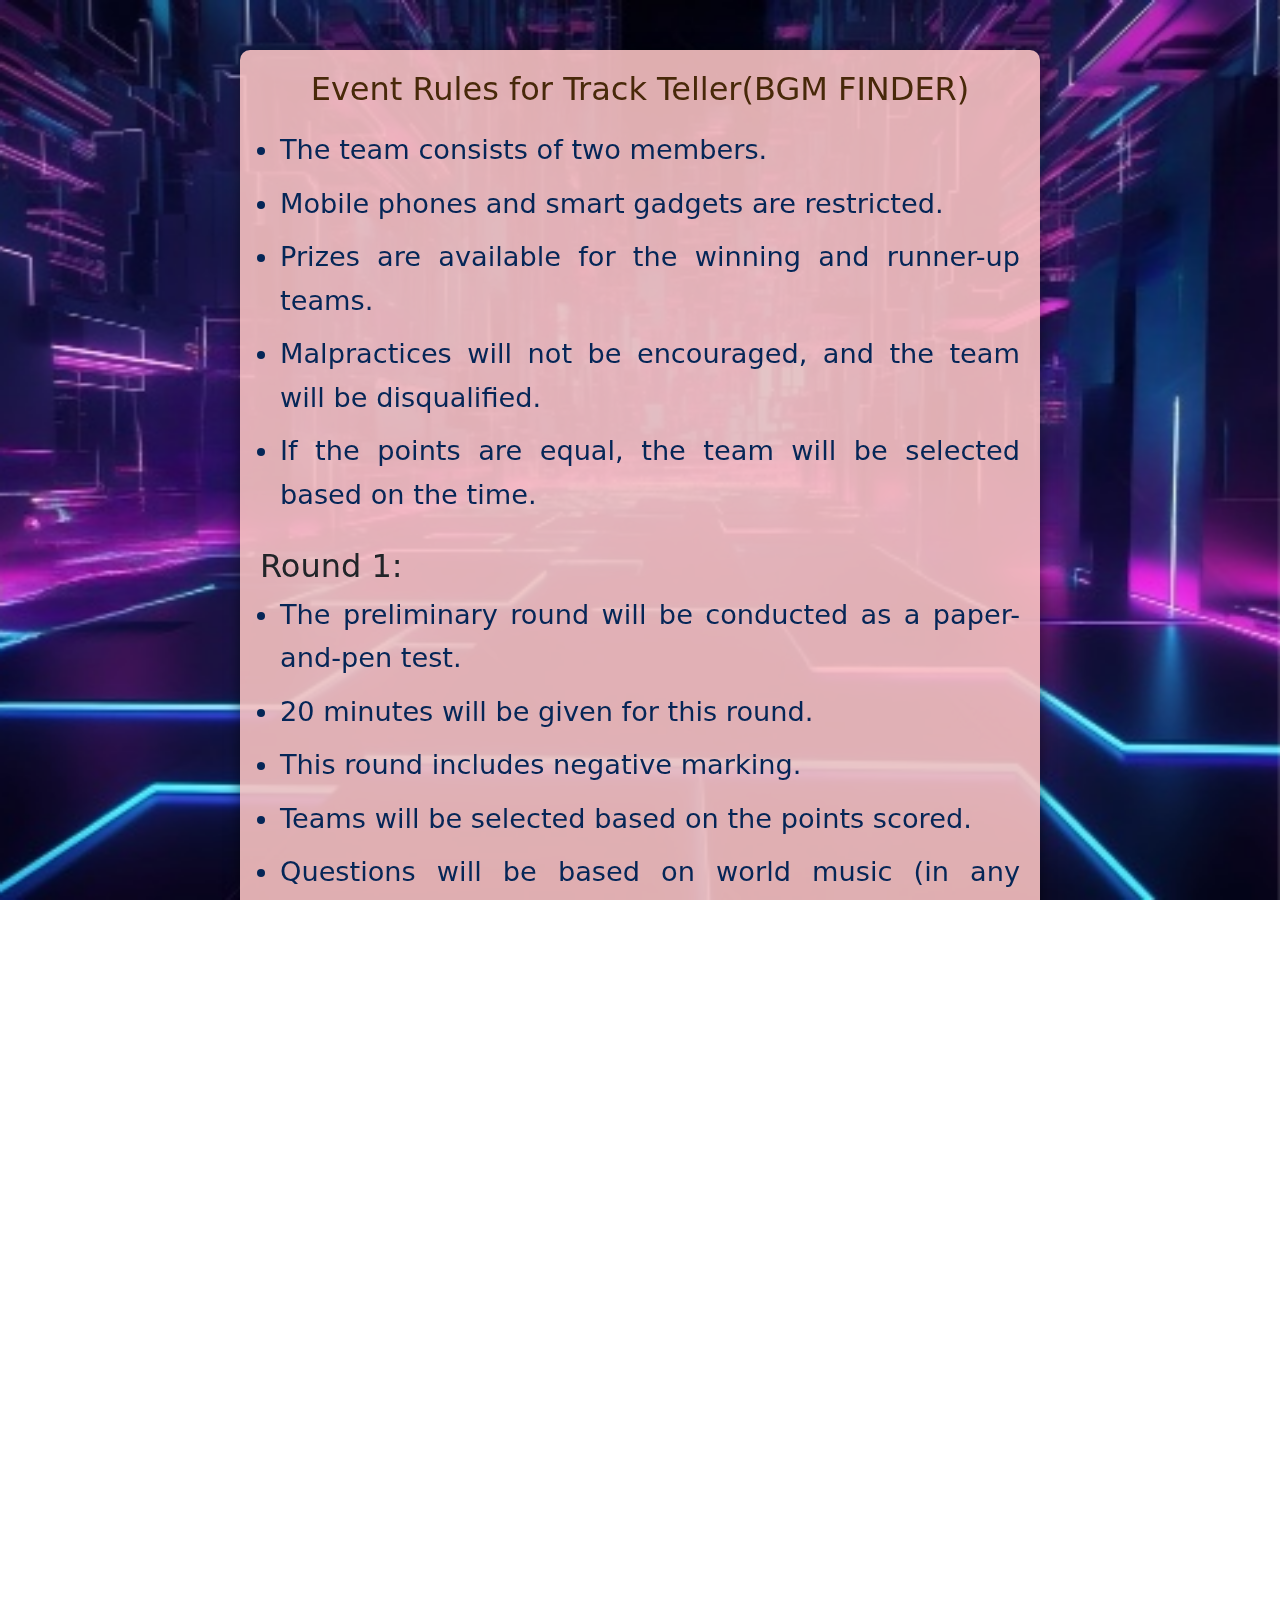
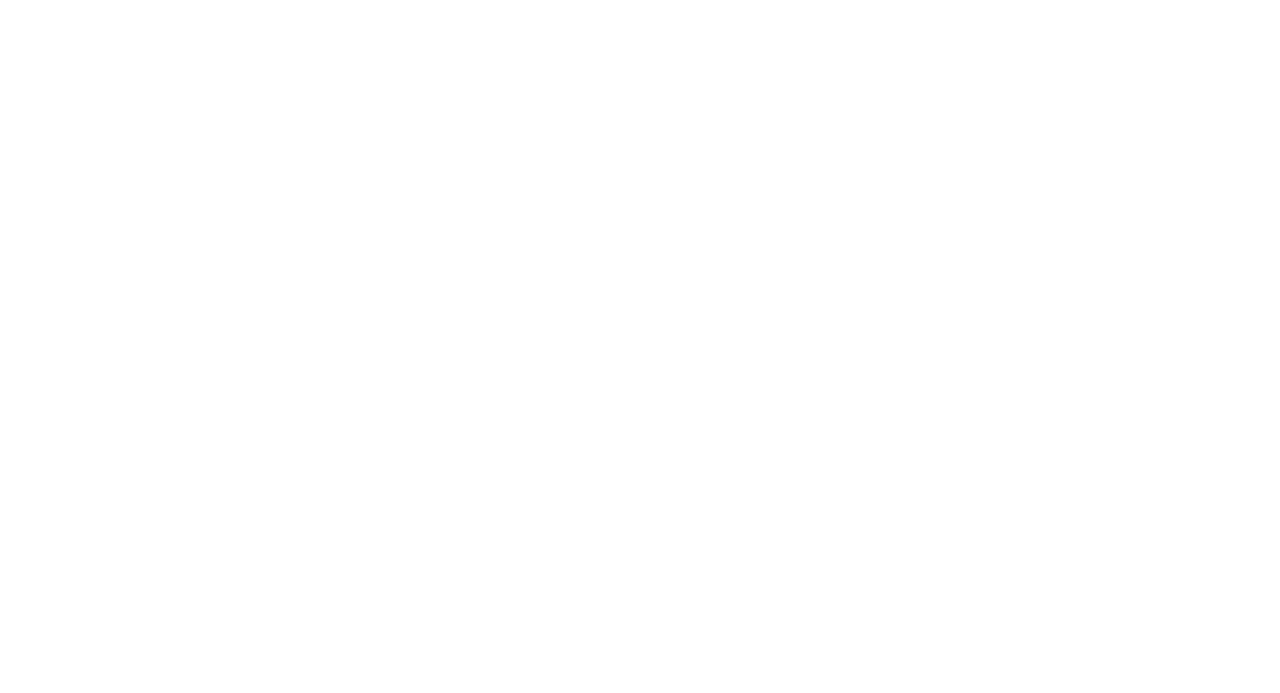
<file: bgm.html>
<!DOCTYPE html>
<html lang="en">

<head>
    <meta charset="UTF-8">
    <meta name="viewport" content="width=device-width, initial-scale=1.0">
    <link href="/img/Sona.png" rel="icon">
    <link href="https://cdn.jsdelivr.net/npm/bootstrap@5.3.0/dist/css/bootstrap.min.css" rel="stylesheet">
    <!-- Bootstrap CSS for icons -->
    <link rel="stylesheet" href="https://cdnjs.cloudflare.com/ajax/libs/font-awesome/6.0.0-beta3/css/all.min.css">
    <!-- Font Awesome CSS -->
    <title>Event Rules & Regulations</title>
    <style>
        html,
        body {
            margin: 0;
            padding: 0;
            height: 100%;
            overflow: auto;
            /* Allow scrollbars */
        }
        /* Full-width background image */
        
        .background-image {
            position: fixed;
            top: 0;
            left: 0;
            width: 100%;
            height: 100%;
            object-fit: cover;
            z-index: -1;
            /* Place behind content */
        }
        /* Container for the rectangular content */
        
        .content-container {
            position: relative;
            /* Adjust positioning */
            width: 80%;
            /* Adjust width as needed */
            max-width: 800px;
            /* Maximum width for large screens */
            background: rgba(247, 193, 193, 0.9);
            /* Semi-transparent background for readability */
            border-radius: 10px;
            /* Rounded corners for a nicer look */
            box-shadow: 0 0 15px rgba(0, 0, 0, 0.5);
            /* Optional shadow for better visibility */
            padding: 20px;
            box-sizing: border-box;
            /* Include padding in height calculation */
            text-align: left;
            /* Left-align the content within the container */
            margin: 50px auto;
            /* Center the container horizontally and add margin */
        }
        /* Heading style */
        
        h1 {
            font-size: 2em;
            margin-bottom: 20px;
            color: #48290a;
            text-align: center;
            /* Center the heading */
        }
        /* List style */
        
        ul.rules-list {
            font-size: 1.7em;
            line-height: 1.6;
            margin-bottom: 30px;
            color: #052657;
            text-align: justify;
            /* Justify the list text */
            padding-left: 20px;
            /* Indentation for the list */
        }
        
        ul.rules-list li {
            margin-bottom: 10px;
            /* Space between list items */
        }
        
        span {
            color: #000000;
        }
        /* Button style */
        
        .register-button {
            display: inline-block;
            font-size: 1em;
            color: #fff;
            background-color: #f45875;
            padding: 10px 20px;
            /* Adjust padding for better button size */
            border: none;
            border-radius: 5px;
            text-decoration: none;
            transition: background-color 0.3s ease;
            text-align: center;
            display: block;
            width: 150px;
            margin: 20px auto;
            /* Center button horizontally with margin */
        }
        
        .register-button:hover {
            background-color: #d81b60;
        }
        /* Contact details styling */
        
        .contact-details-container {
            text-align: center;
            /* Center the contact details heading */
            margin-top: 30px;
            /* Add margin to separate from content */
        }
        
        .contact-details-container h2 {
            font-size: 1.8em;
            color: #48290a;
            margin-bottom: 20px;
        }
        
        .contact-details {
            margin: 0 auto;
            padding: 0;
            list-style: none;
            max-width: 400px;
            color: #ffffff;
            border-radius: 10px;
            box-shadow: 0 0 15px rgba(0, 0, 0, 0.5);
            padding: 15px o;
            padding-left: 70px;
            padding-bottom: 30px;
        }
        
        .contact-details li {
            margin-bottom: 15px;
            font-size: 1em;
            /* Ensure font size matches the rest of the page */
            display: flex;
            align-items: center;
            text-align: justify;
        }
        
        .contact-details li:last-of-type {
            margin-bottom: 0;
        }
        
        .contact-icon {
            font-size: 1.5em;
            /* Adjust icon size */
            color: #052657;
            margin-right: 10px;
        }
        
        .contact-info {
            display: flex;
            flex-direction: column;
            /* Stack items vertically */
            font-size: 1em;
            /* Ensure font size matches the rest of the page */
        }
        
        .contact-info h3 {
            font-size: 1.2em;
            color: #052657;
            margin: 0;
            margin-top: 35px;
            margin-bottom: 5px;
        }
        
        .contact-info p {
            margin: 0;
            /* Remove margin from paragraph to maintain spacing */
            font-size: 1.2em;
            color: #000000;
        }
        /* Responsive adjustments for mobile screens */
        
        @media (max-width: 768px) {
            /* Adjust the container width and margin for better fit on tablets and smaller screens */
            .content-container {
                width: 90%;
                /* Adjust width for better fit */
                margin: 20px auto;
                /* Reduce margin for smaller screens */
                padding: 15px;
                /* Adjust padding for better spacing */
            }
            /* Adjust font sizes for headings and paragraphs for smaller screens */
            h1 {
                font-size: 1.5em;
                /* Slightly smaller heading font size */
            }
            p {
                font-size: 1.2em;
                /* Slightly smaller paragraph font size */
            }
            /* Adjust button size */
            .register-button {
                font-size: 0.9em;
                /* Slightly smaller font size for the button */
                width: 120px;
                /* Adjust button width */
                padding: 8px 15px;
                /* Adjust padding */
            }
            /* Adjust contact details layout */
            .contact-details-container h2 {
                font-size: 1.5em;
                /* Slightly smaller heading font size */
            }
            .contact-details {
                max-width: 100%;
                /* Full width for smaller screens */
                padding: 10px;
                /* Adjust padding */
            }
            .contact-details li {
                font-size: 0.9em;
                /* Slightly smaller font size */
            }
            .contact-icon {
                font-size: 1.2em;
                /* Slightly smaller icon size */
            }
            .contact-info h3 {
                font-size: 1em;
                /* Adjust font size for contact info */
            }
            .contact-info p {
                font-size: 1em;
                /* Adjust font size for contact paragraph */
            }
        }
        
        @media (max-width: 480px) {
            /* Further adjustments for very small screens */
            .content-container {
                width: 95%;
                /* Wider width for very small screens */
                padding: 10px;
                /* Less padding */
            }
            h1 {
                font-size: 1.5em;
                /* Smaller heading font size */
            }
            p {
                font-size: 1em;
                /* Smaller paragraph font size */
            }
            .register-button {
                font-size: 0.8em;
                /* Smaller font size for the button */
                width: 100px;
                /* Smaller button width */
                padding: 6px 12px;
                /* Smaller padding */
            }
            .contact-details-container h2 {
                font-size: 1.3em;
                /* Smaller heading font size */
            }
            .contact-details {
                max-width: 100%;
                /* Full width */
                padding: 8px;
                /* Less padding */
            }
            .contact-details li {
                font-size: 1em;
                /* Smaller font size */
            }
            .contact-icon {
                font-size: 1em;
                margin-top: 10px;
                /* Smaller icon size */
            }
            .contact-info h3 {
                font-size: 0.9em;
                /* Smaller font size */
            }
            .contact-info p {
                font-size: 0.9em;
                /* Smaller font size */
            }
        }
    </style>
</head>

<body>
    <!-- Background image -->
    <img src="./img/eventimg/non technical background.jpg" alt="Background Image" class="background-image">

    <!-- Container for the rectangular content -->
    <div class="content-container">
        <h1>Event Rules for Track Teller(BGM FINDER)</h1>
        <ul class="rules-list">
            <li>The team consists of two members.</li>
            <li>Mobile phones and smart gadgets are restricted.</li>
            <li>Prizes are available for the winning and runner-up teams.</li>
            <li>Malpractices will not be encouraged, and the team will be disqualified.</li>
            <li>If the points are equal, the team will be selected based on the time.</li>
        </ul>
        <h2>Round 1:</h2>
        <ul class="rules-list">
            <li>The preliminary round will be conducted as a paper-and-pen test.</li>
            <li>20 minutes will be given for this round.</li>
            <li>This round includes negative marking.</li>
            <li>Teams will be selected based on the points scored.</li>
            <li>Questions will be based on world music (in any language).</li>
            <li>Time will also be noted.</li>
        </ul>
        <h2>Round 2: Bgm Finder</h2>
        <ul class="rules-list">
            <li>A bit of music will be played on a speaker.</li>
            <li>The team that hits the buzzer first will get to answer the question.</li>
        </ul>
        <h2>Round 3: Lyric Finder</h2>
        <ul class="rules-list">
            <li>Any part of a Tamil song lyric will be displayed on the screen.</li>
            <li>The team that hits the buzzer first will get to answer the question.</li>
        </ul>
        <h2>Round 4: Track Infos</h2>
        <ul class="rules-list">
            <li>Any world music from any language will be played.</li>
            <li>Questions will be asked about the information related to the track.</li>
            <li>Example: Name of the playback singer, composer..</li>
            <li>The team that hits the buzzer first will get the chance to answer for the question.</li>
        </ul>
        <a href="https://forms.gle/8FYHphzhkNGffJAk7" class="register-button">Register Now</a>
        <!-- Contact details section below the register button -->
        <div class="contact-details-container">
            <h2>Contact Details</h2>
            <ul class="contact-details">
                <li>
                    <span class="contact-icon"><i class="fas fa-phone"></i></span>
                    <div class="contact-info">
                        <h3>ABISHEK P / MCA</h3>
                        <p>Phone: 7598942278</p>
                    </div>
                </li>
                <li>
                    <span class="contact-icon"><i class="fas fa-phone"></i></span>
                    <div class="contact-info">
                        <h3>MANO PRADEEP M / MCA</h3>
                        <p>Phone: 7603921093</p>
                    </div>
                </li>
            </ul>
        </div>
    </div>
</body>

</html>
</file>
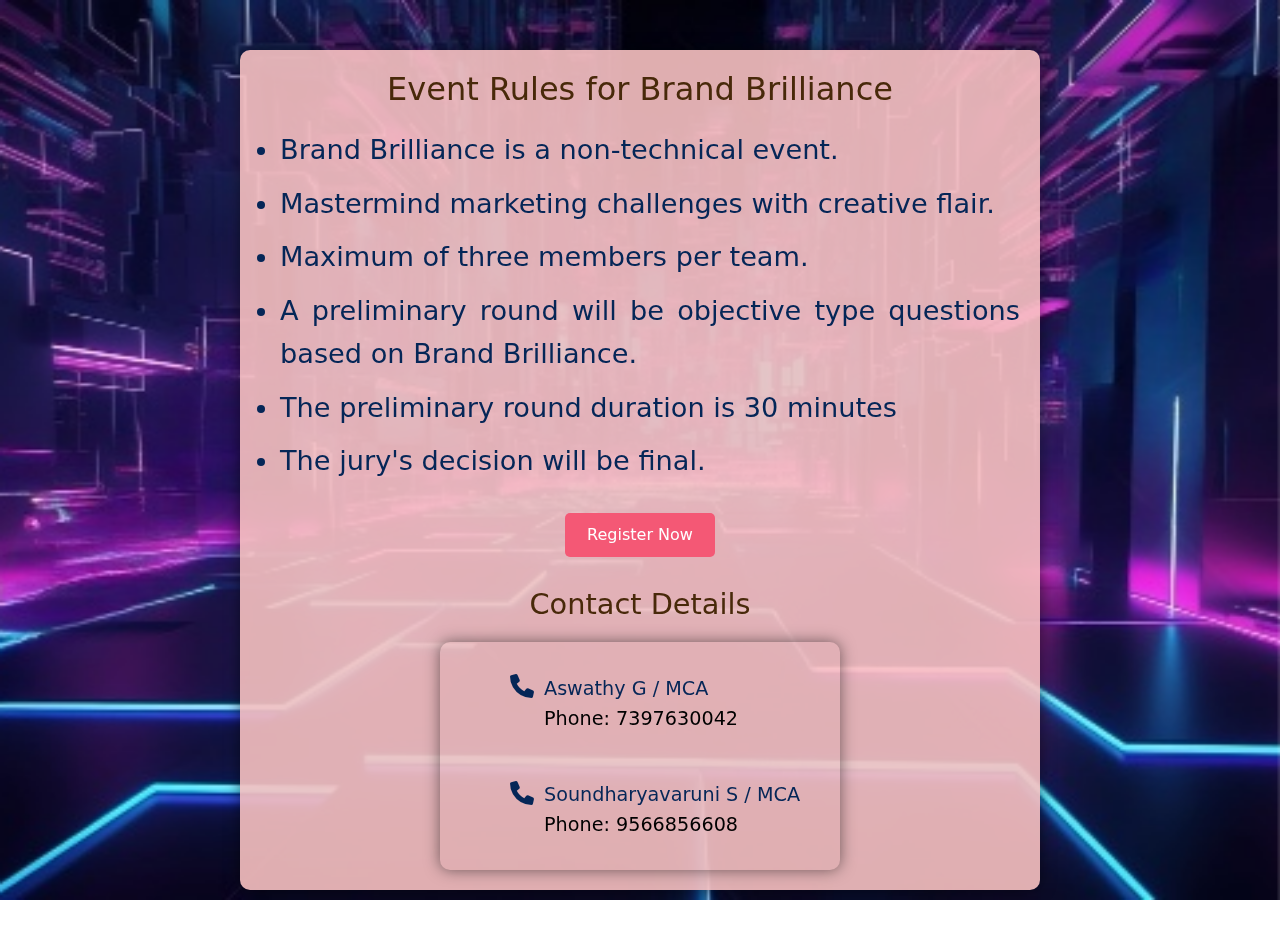
<file: brandbrilliance.html>
<!DOCTYPE html>
<html lang="en">

<head>
    <meta charset="UTF-8">
    <meta name="viewport" content="width=device-width, initial-scale=1.0">
    <link href="/img/Sona.png" rel="icon">
    <link href="https://cdn.jsdelivr.net/npm/bootstrap@5.3.0/dist/css/bootstrap.min.css" rel="stylesheet">
    <!-- Bootstrap CSS for icons -->
    <link rel="stylesheet" href="https://cdnjs.cloudflare.com/ajax/libs/font-awesome/6.0.0-beta3/css/all.min.css">
    <!-- Font Awesome CSS -->
    <title>Event Rules & Regulations</title>
    <style>
        html,
        body {
            margin: 0;
            padding: 0;
            height: 100%;
            overflow: auto;
            /* Allow scrollbars */
        }
        /* Full-width background image */
        
        .background-image {
            position: fixed;
            top: 0;
            left: 0;
            width: 100%;
            height: 100%;
            object-fit: cover;
            z-index: -1;
            /* Place behind content */
        }
        /* Container for the rectangular content */
        
        .content-container {
            position: relative;
            /* Adjust positioning */
            width: 80%;
            /* Adjust width as needed */
            max-width: 800px;
            /* Maximum width for large screens */
            background: rgba(247, 193, 193, 0.9);
            /* Semi-transparent background for readability */
            border-radius: 10px;
            /* Rounded corners for a nicer look */
            box-shadow: 0 0 15px rgba(0, 0, 0, 0.5);
            /* Optional shadow for better visibility */
            padding: 20px;
            box-sizing: border-box;
            /* Include padding in height calculation */
            text-align: left;
            /* Left-align the content within the container */
            margin: 50px auto;
            /* Center the container horizontally and add margin */
        }
        /* Heading style */
        
        h1 {
            font-size: 2em;
            margin-bottom: 20px;
            color: #48290a;
            text-align: center;
            /* Center the heading */
        }
        /* List style */
        
        ul.rules-list {
            font-size: 1.7em;
            line-height: 1.6;
            margin-bottom: 30px;
            color: #052657;
            text-align: justify;
            /* Justify the list text */
            padding-left: 20px;
            /* Indentation for the list */
        }
        
        ul.rules-list li {
            margin-bottom: 10px;
            /* Space between list items */
        }
        
        span {
            color: #000000;
        }
        /* Button style */
        
        .register-button {
            display: inline-block;
            font-size: 1em;
            color: #fff;
            background-color: #f45875;
            padding: 10px 20px;
            /* Adjust padding for better button size */
            border: none;
            border-radius: 5px;
            text-decoration: none;
            transition: background-color 0.3s ease;
            text-align: center;
            display: block;
            width: 150px;
            margin: 20px auto;
            /* Center button horizontally with margin */
        }
        
        .register-button:hover {
            background-color: #d81b60;
        }
        /* Contact details styling */
        
        .contact-details-container {
            text-align: center;
            /* Center the contact details heading */
            margin-top: 30px;
            /* Add margin to separate from content */
        }
        
        .contact-details-container h2 {
            font-size: 1.8em;
            color: #48290a;
            margin-bottom: 20px;
        }
        
        .contact-details {
            margin: 0 auto;
            padding: 0;
            list-style: none;
            max-width: 400px;
            color: #ffffff;
            border-radius: 10px;
            box-shadow: 0 0 15px rgba(0, 0, 0, 0.5);
            padding: 15px o;
            padding-left: 70px;
            padding-bottom: 30px;
        }
        
        .contact-details li {
            margin-bottom: 15px;
            font-size: 1em;
            /* Ensure font size matches the rest of the page */
            display: flex;
            align-items: center;
            text-align: justify;
        }
        
        .contact-details li:last-of-type {
            margin-bottom: 0;
        }
        
        .contact-icon {
            font-size: 1.5em;
            /* Adjust icon size */
            color: #052657;
            margin-right: 10px;
        }
        
        .contact-info {
            display: flex;
            flex-direction: column;
            /* Stack items vertically */
            font-size: 1em;
            /* Ensure font size matches the rest of the page */
        }
        
        .contact-info h3 {
            font-size: 1.2em;
            color: #052657;
            margin: 0;
            margin-top: 35px;
            margin-bottom: 5px;
        }
        
        .contact-info p {
            margin: 0;
            /* Remove margin from paragraph to maintain spacing */
            font-size: 1.2em;
            color: #000000;
        }
        /* Responsive adjustments for mobile screens */
        
        @media (max-width: 768px) {
            /* Adjust the container width and margin for better fit on tablets and smaller screens */
            .content-container {
                width: 90%;
                /* Adjust width for better fit */
                margin: 20px auto;
                /* Reduce margin for smaller screens */
                padding: 15px;
                /* Adjust padding for better spacing */
            }
            /* Adjust font sizes for headings and paragraphs for smaller screens */
            h1 {
                font-size: 1.5em;
                /* Slightly smaller heading font size */
            }
            p {
                font-size: 1.2em;
                /* Slightly smaller paragraph font size */
            }
            /* Adjust button size */
            .register-button {
                font-size: 0.9em;
                /* Slightly smaller font size for the button */
                width: 120px;
                /* Adjust button width */
                padding: 8px 15px;
                /* Adjust padding */
            }
            /* Adjust contact details layout */
            .contact-details-container h2 {
                font-size: 1.5em;
                /* Slightly smaller heading font size */
            }
            .contact-details {
                max-width: 100%;
                /* Full width for smaller screens */
                padding: 10px;
                /* Adjust padding */
            }
            .contact-details li {
                font-size: 0.9em;
                /* Slightly smaller font size */
            }
            .contact-icon {
                font-size: 1.2em;
                /* Slightly smaller icon size */
            }
            .contact-info h3 {
                font-size: 1em;
                /* Adjust font size for contact info */
            }
            .contact-info p {
                font-size: 1em;
                /* Adjust font size for contact paragraph */
            }
        }
        
        @media (max-width: 480px) {
            /* Further adjustments for very small screens */
            .content-container {
                width: 95%;
                /* Wider width for very small screens */
                padding: 10px;
                /* Less padding */
            }
            h1 {
                font-size: 1.5em;
                /* Smaller heading font size */
            }
            p {
                font-size: 1em;
                /* Smaller paragraph font size */
            }
            .register-button {
                font-size: 0.8em;
                /* Smaller font size for the button */
                width: 100px;
                /* Smaller button width */
                padding: 6px 12px;
                /* Smaller padding */
            }
            .contact-details-container h2 {
                font-size: 1.3em;
                /* Smaller heading font size */
            }
            .contact-details {
                max-width: 100%;
                /* Full width */
                padding: 8px;
                /* Less padding */
            }
            .contact-details li {
                font-size: 1em;
                /* Smaller font size */
            }
            .contact-icon {
                font-size: 1em;
                margin-top: 10px;
                /* Smaller icon size */
            }
            .contact-info h3 {
                font-size: 0.9em;
                /* Smaller font size */
            }
            .contact-info p {
                font-size: 0.9em;
                /* Smaller font size */
            }
        }
    </style>
</head>

<body>
    <!-- Background image -->
    <img src="./img/eventimg/non technical background.jpg" alt="Background Image" class="background-image">

    <!-- Container for the rectangular content -->
    <div class="content-container">
        <h1>Event Rules for Brand Brilliance</h1>
        <ul class="rules-list">
            <li>Brand Brilliance is a non-technical event.</li>
            <li>Mastermind marketing challenges with creative flair.</li>
            <li>Maximum of three members per team.</li>
            <li>A preliminary round will be objective type questions based on Brand Brilliance.</li>
            <li>The preliminary round duration is 30 minutes</li>
            <li>The jury's decision will be final.</li>
        </ul>
        <a href="https://forms.gle/8FYHphzhkNGffJAk7" class="register-button">Register Now</a>
        <!-- Contact details section below the register button -->
        <div class="contact-details-container">
            <h2>Contact Details</h2>
            <ul class="contact-details">
                <li>
                    <span class="contact-icon"><i class="fas fa-phone"></i></span>
                    <div class="contact-info">
                        <h3>Aswathy G / MCA</h3>
                        <p>Phone: 7397630042</p>
                    </div>
                </li>
                <li>
                    <span class="contact-icon"><i class="fas fa-phone"></i></span>
                    <div class="contact-info">
                        <h3>Soundharyavaruni S / MCA</h3>
                        <p>Phone: 9566856608</p>
                    </div>
                </li>
            </ul>
        </div>
    </div>
</body>

</html>
</file>
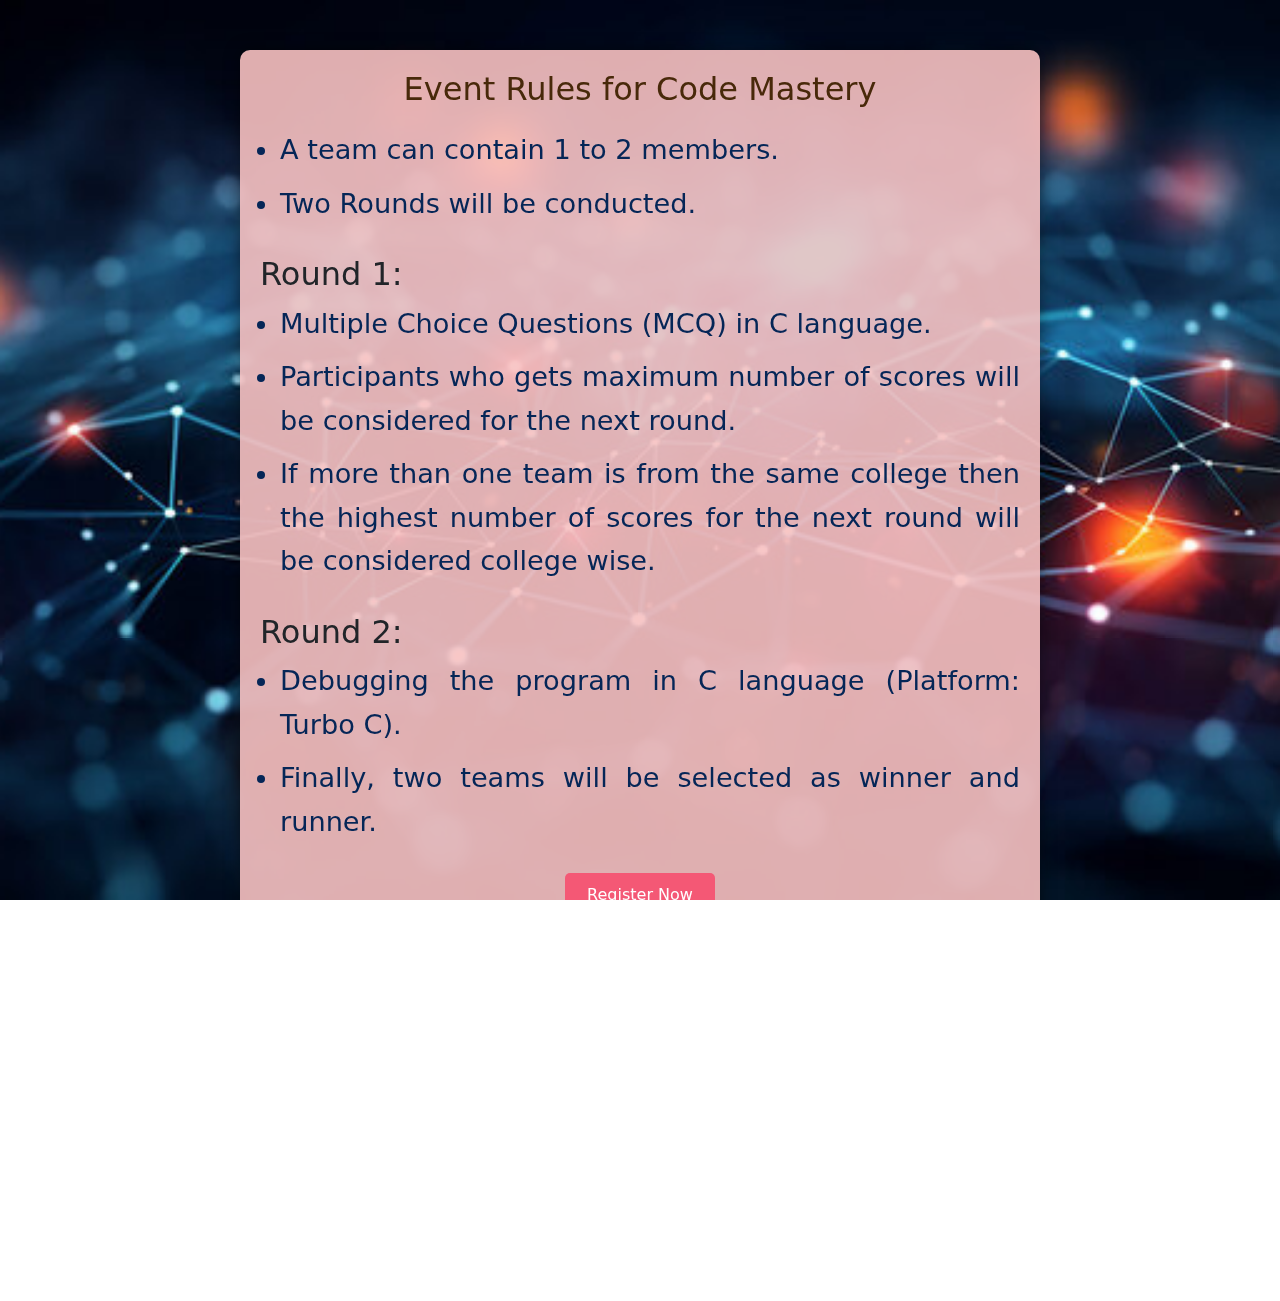
<file: codemastery.html>
<!DOCTYPE html>
<html lang="en">

<head>
    <meta charset="UTF-8">
    <meta name="viewport" content="width=device-width, initial-scale=1.0">
    <link href="/img/Sona.png" rel="icon">
    <link href="https://cdn.jsdelivr.net/npm/bootstrap@5.3.0/dist/css/bootstrap.min.css" rel="stylesheet">
    <!-- Bootstrap CSS for icons -->
    <link rel="stylesheet" href="https://cdnjs.cloudflare.com/ajax/libs/font-awesome/6.0.0-beta3/css/all.min.css">
    <!-- Font Awesome CSS -->
    <title>Event Rules & Regulations</title>
    <style>
        html,
        body {
            margin: 0;
            padding: 0;
            height: 100%;
            overflow: auto;
            /* Allow scrollbars */
        }
        /* Full-width background image */
        
        .background-image {
            position: fixed;
            top: 0;
            left: 0;
            width: 100%;
            height: 100%;
            object-fit: cover;
            z-index: -1;
            /* Place behind content */
        }
        /* Container for the rectangular content */
        
        .content-container {
            position: relative;
            /* Adjust positioning */
            width: 80%;
            /* Adjust width as needed */
            max-width: 800px;
            /* Maximum width for large screens */
            background: rgba(247, 193, 193, 0.9);
            /* Semi-transparent background for readability */
            border-radius: 10px;
            /* Rounded corners for a nicer look */
            box-shadow: 0 0 15px rgba(0, 0, 0, 0.5);
            /* Optional shadow for better visibility */
            padding: 20px;
            box-sizing: border-box;
            /* Include padding in height calculation */
            text-align: left;
            /* Left-align the content within the container */
            margin: 50px auto;
            /* Center the container horizontally and add margin */
        }
        /* Heading style */
        
        h1 {
            font-size: 2em;
            margin-bottom: 20px;
            color: #48290a;
            text-align: center;
            /* Center the heading */
        }
        /* List style */
        
        ul.rules-list {
            font-size: 1.7em;
            line-height: 1.6;
            margin-bottom: 30px;
            color: #052657;
            text-align: justify;
            /* Justify the list text */
            padding-left: 20px;
            /* Indentation for the list */
        }
        
        ul.rules-list li {
            margin-bottom: 10px;
            /* Space between list items */
        }
        
        span {
            color: #000000;
        }
        /* Button style */
        
        .register-button {
            display: inline-block;
            font-size: 1em;
            color: #fff;
            background-color: #f45875;
            padding: 10px 20px;
            /* Adjust padding for better button size */
            border: none;
            border-radius: 5px;
            text-decoration: none;
            transition: background-color 0.3s ease;
            text-align: center;
            display: block;
            width: 150px;
            margin: 20px auto;
            /* Center button horizontally with margin */
        }
        
        .register-button:hover {
            background-color: #d81b60;
        }
        /* Contact details styling */
        
        .contact-details-container {
            text-align: center;
            /* Center the contact details heading */
            margin-top: 30px;
            /* Add margin to separate from content */
        }
        
        .contact-details-container h2 {
            font-size: 1.8em;
            color: #48290a;
            margin-bottom: 20px;
        }
        
        .contact-details {
            margin: 0 auto;
            padding: 0;
            list-style: none;
            max-width: 400px;
            color: #ffffff;
            border-radius: 10px;
            box-shadow: 0 0 15px rgba(0, 0, 0, 0.5);
            padding: 15px o;
            padding-left: 70px;
            padding-bottom: 30px;
        }
        
        .contact-details li {
            margin-bottom: 15px;
            font-size: 1em;
            /* Ensure font size matches the rest of the page */
            display: flex;
            align-items: center;
            text-align: justify;
        }
        
        .contact-details li:last-of-type {
            margin-bottom: 0;
        }
        
        .contact-icon {
            font-size: 1.5em;
            /* Adjust icon size */
            color: #052657;
            margin-right: 10px;
        }
        
        .contact-info {
            display: flex;
            flex-direction: column;
            /* Stack items vertically */
            font-size: 1em;
            /* Ensure font size matches the rest of the page */
        }
        
        .contact-info h3 {
            font-size: 1.2em;
            color: #052657;
            margin: 0;
            margin-top: 35px;
            margin-bottom: 5px;
        }
        
        .contact-info p {
            margin: 0;
            /* Remove margin from paragraph to maintain spacing */
            font-size: 1.2em;
            color: #000000;
        }
        /* Responsive adjustments for mobile screens */
        
        @media (max-width: 768px) {
            /* Adjust the container width and margin for better fit on tablets and smaller screens */
            .content-container {
                width: 90%;
                /* Adjust width for better fit */
                margin: 20px auto;
                /* Reduce margin for smaller screens */
                padding: 15px;
                /* Adjust padding for better spacing */
            }
            /* Adjust font sizes for headings and paragraphs for smaller screens */
            h1 {
                font-size: 1.5em;
                /* Slightly smaller heading font size */
            }
            p {
                font-size: 1.2em;
                /* Slightly smaller paragraph font size */
            }
            /* Adjust button size */
            .register-button {
                font-size: 0.9em;
                /* Slightly smaller font size for the button */
                width: 120px;
                /* Adjust button width */
                padding: 8px 15px;
                /* Adjust padding */
            }
            /* Adjust contact details layout */
            .contact-details-container h2 {
                font-size: 1.5em;
                /* Slightly smaller heading font size */
            }
            .contact-details {
                max-width: 100%;
                /* Full width for smaller screens */
                padding: 10px;
                /* Adjust padding */
            }
            .contact-details li {
                font-size: 0.9em;
                /* Slightly smaller font size */
            }
            .contact-icon {
                font-size: 1.2em;
                /* Slightly smaller icon size */
            }
            .contact-info h3 {
                font-size: 1em;
                /* Adjust font size for contact info */
            }
            .contact-info p {
                font-size: 1em;
                /* Adjust font size for contact paragraph */
            }
        }
        
        @media (max-width: 480px) {
            /* Further adjustments for very small screens */
            .content-container {
                width: 95%;
                /* Wider width for very small screens */
                padding: 10px;
                /* Less padding */
            }
            h1 {
                font-size: 1.5em;
                /* Smaller heading font size */
            }
            p {
                font-size: 1em;
                /* Smaller paragraph font size */
            }
            .register-button {
                font-size: 0.8em;
                /* Smaller font size for the button */
                width: 100px;
                /* Smaller button width */
                padding: 6px 12px;
                /* Smaller padding */
            }
            .contact-details-container h2 {
                font-size: 1.3em;
                /* Smaller heading font size */
            }
            .contact-details {
                max-width: 100%;
                /* Full width */
                padding: 8px;
                /* Less padding */
            }
            .contact-details li {
                font-size: 1em;
                /* Smaller font size */
            }
            .contact-icon {
                font-size: 1em;
                margin-top: 10px;
                /* Smaller icon size */
            }
            .contact-info h3 {
                font-size: 0.9em;
                /* Smaller font size */
            }
            .contact-info p {
                font-size: 0.9em;
                /* Smaller font size */
            }
        }
    </style>
</head>

<body>
    <!-- Background image -->
    <img src="./img/eventimg/technical background.jpeg" alt="Background Image" class="background-image">

    <!-- Container for the rectangular content -->
    <div class="content-container">
        <h1>Event Rules for Code Mastery</h1>
        <ul class="rules-list">
            <li>A team can contain 1 to 2 members.</li>
            <li>Two Rounds will be conducted.</li>
        </ul>
        <h2>Round 1:</h2>
        <ul class="rules-list">
            <li>Multiple Choice Questions (MCQ) in C language.</li>
            <li>Participants who gets maximum number of scores will be considered for the next round.</li>
            <li>If more than one team is from the same college then the highest number of scores for the next round will be considered college wise. </li>
        </ul>
        <h2>Round 2:</h2>
        <ul class="rules-list">
            <li>Debugging the program in C language (Platform: Turbo C).</li>
            <li>Finally, two teams will be selected as winner and runner.</li>
        </ul>
        <a href="https://forms.gle/8FYHphzhkNGffJAk7" class="register-button">Register Now</a>
        <!-- Contact details section below the register button -->
        <div class="contact-details-container">
            <h2>Contact Details</h2>
            <ul class="contact-details">
                <li>
                    <span class="contact-icon"><i class="fas fa-phone"></i></span>
                    <div class="contact-info">
                        <h3>Naveen D / MCA</h3>
                        <p>Phone: 8903477545</p>
                    </div>
                </li>
                <li>
                    <span class="contact-icon"><i class="fas fa-phone"></i></span>
                    <div class="contact-info">
                        <h3>Ilamathi N / MCA</h3>
                        <p>Phone: 9597953444</p>
                    </div>
                </li>
            </ul>
        </div>
    </div>
</body>

</html>
</file>
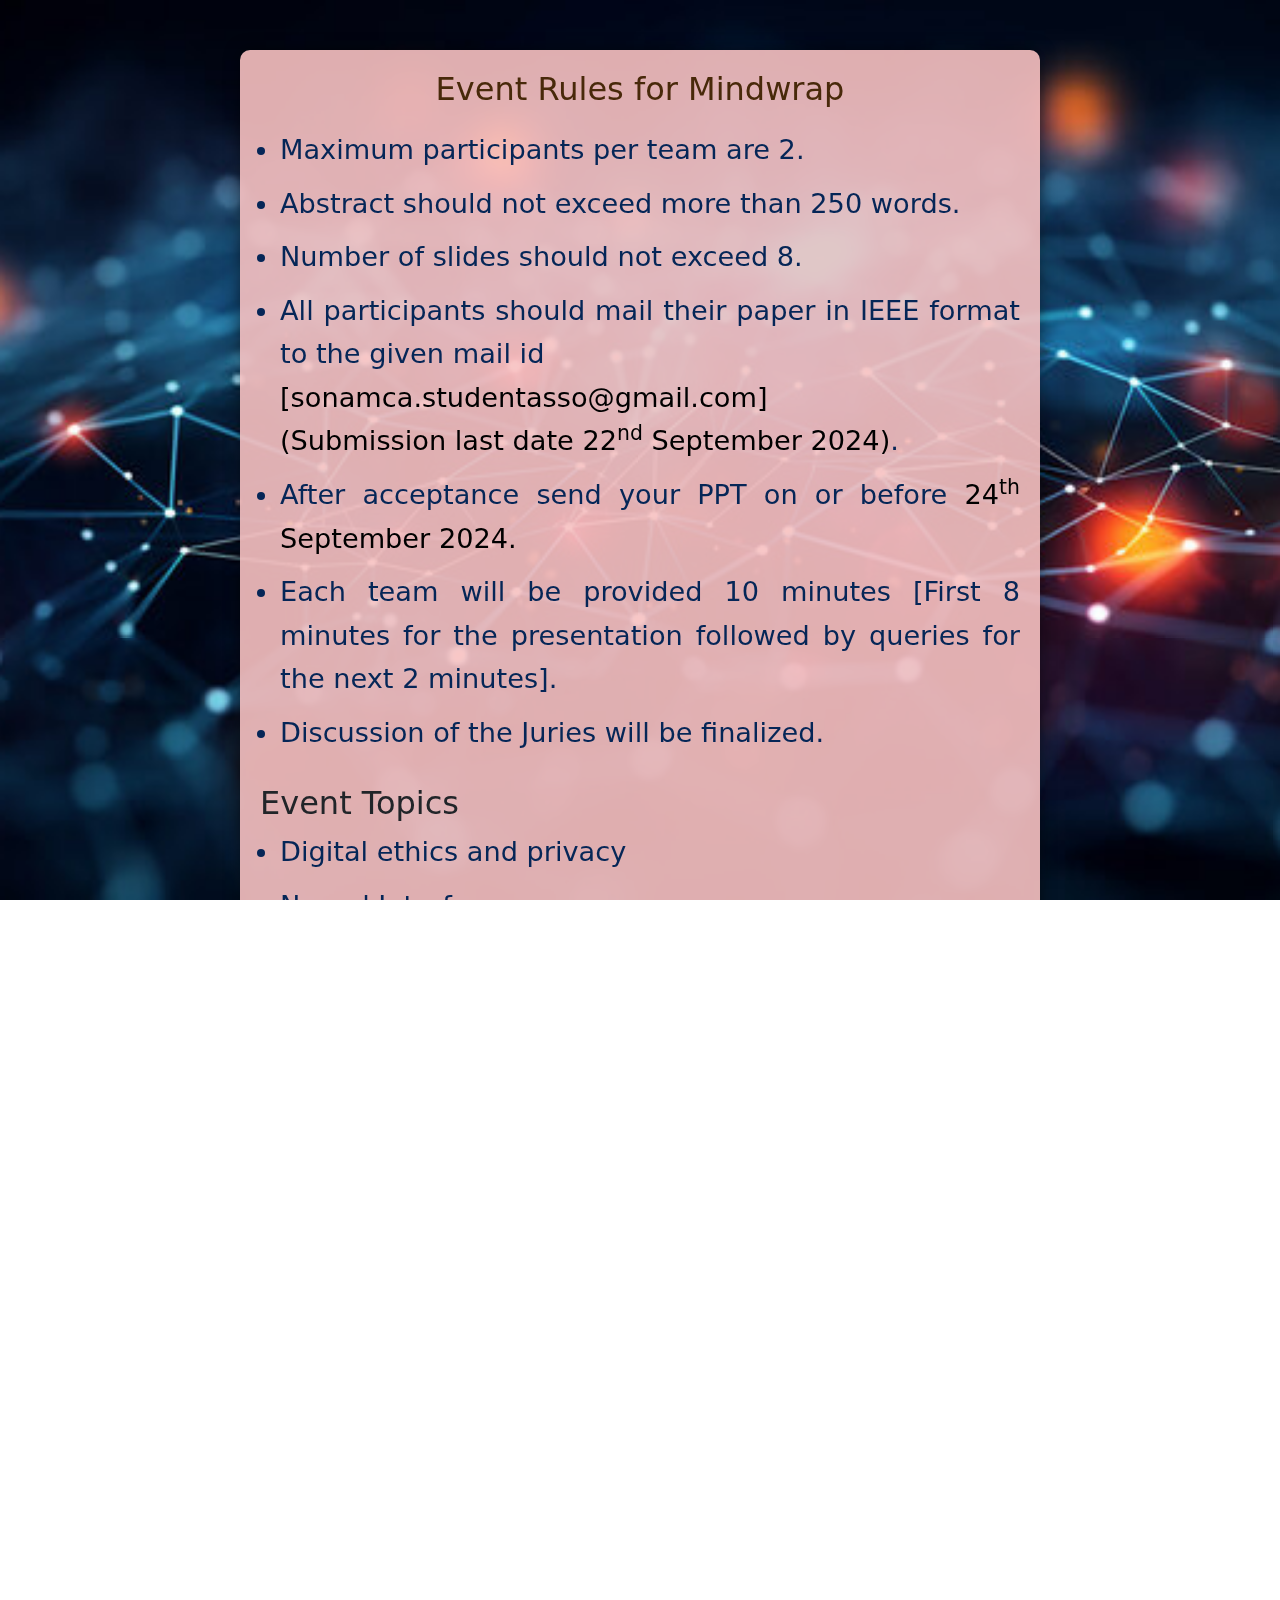
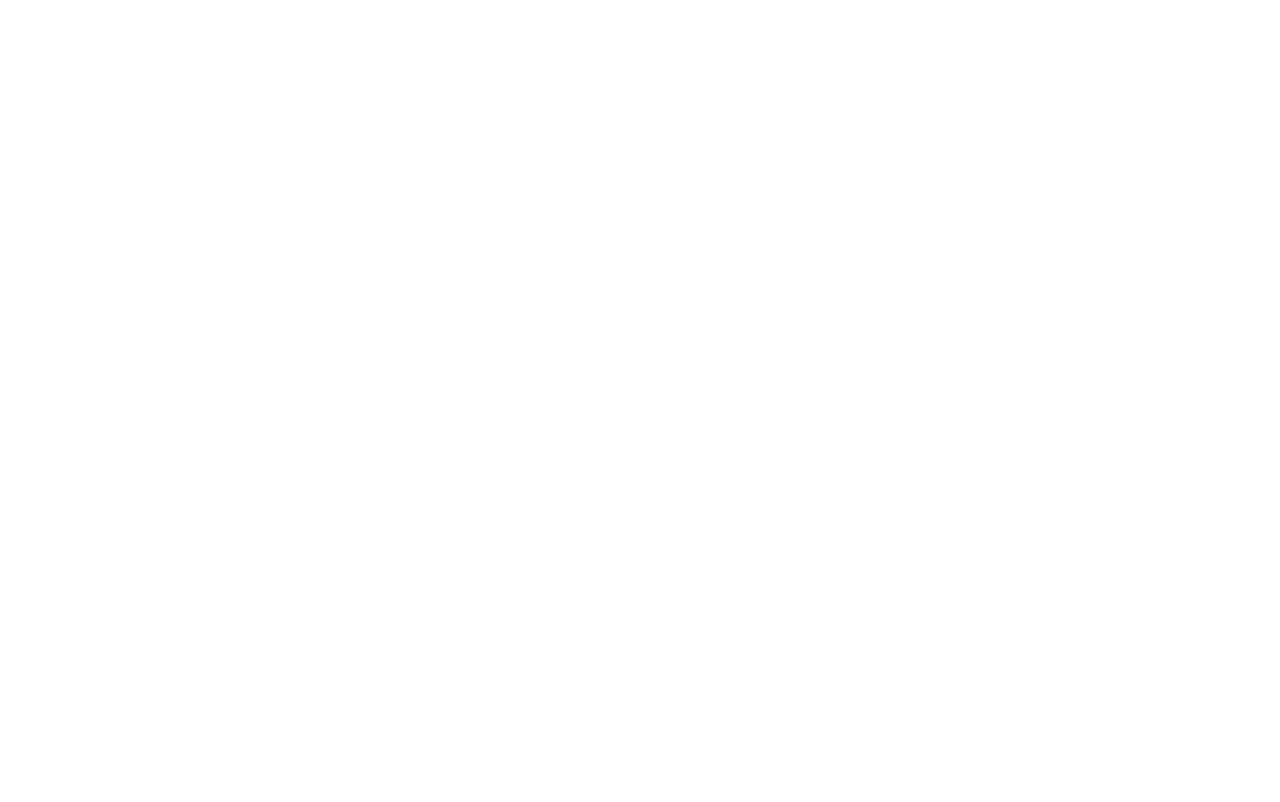
<file: mindwrap.html>
<!DOCTYPE html>
<html lang="en">

<head>
    <meta charset="UTF-8">
    <meta name="viewport" content="width=device-width, initial-scale=1.0">
    <link href="/img/Sona.png" rel="icon">
    <link href="https://cdn.jsdelivr.net/npm/bootstrap@5.3.0/dist/css/bootstrap.min.css" rel="stylesheet">
    <!-- Bootstrap CSS for icons -->
    <link rel="stylesheet" href="https://cdnjs.cloudflare.com/ajax/libs/font-awesome/6.0.0-beta3/css/all.min.css">
    <!-- Font Awesome CSS -->
    <title>Event Rules & Regulations</title>
    <style>
        html,
        body {
            margin: 0;
            padding: 0;
            height: 100%;
            overflow: auto;
            /* Allow scrollbars */
        }
        /* Full-width background image */
        
        .background-image {
            position: fixed;
            top: 0;
            left: 0;
            width: 100%;
            height: 100%;
            object-fit: cover;
            z-index: -1;
            /* Place behind content */
        }
        /* Container for the rectangular content */
        
        .content-container {
            position: relative;
            /* Adjust positioning */
            width: 80%;
            /* Adjust width as needed */
            max-width: 800px;
            /* Maximum width for large screens */
            background: rgba(247, 193, 193, 0.9);
            /* Semi-transparent background for readability */
            border-radius: 10px;
            /* Rounded corners for a nicer look */
            box-shadow: 0 0 15px rgba(0, 0, 0, 0.5);
            /* Optional shadow for better visibility */
            padding: 20px;
            box-sizing: border-box;
            /* Include padding in height calculation */
            text-align: left;
            /* Left-align the content within the container */
            margin: 50px auto;
            /* Center the container horizontally and add margin */
        }
        /* Heading style */
        
        h1 {
            font-size: 2em;
            margin-bottom: 20px;
            color: #48290a;
            text-align: center;
            /* Center the heading */
        }
        /* List style */
        
        ul.rules-list {
            font-size: 1.7em;
            line-height: 1.6;
            margin-bottom: 30px;
            color: #052657;
            text-align: justify;
            /* Justify the list text */
            padding-left: 20px;
            /* Indentation for the list */
        }
        
        ul.rules-list li {
            margin-bottom: 10px;
            /* Space between list items */
        }
        
        span {
            color: #000000;
        }
        /* Button style */
        
        .register-button {
            display: inline-block;
            font-size: 1em;
            color: #fff;
            background-color: #f45875;
            padding: 10px 20px;
            /* Adjust padding for better button size */
            border: none;
            border-radius: 5px;
            text-decoration: none;
            transition: background-color 0.3s ease;
            text-align: center;
            display: block;
            width: 150px;
            margin: 20px auto;
            /* Center button horizontally with margin */
        }
        
        .register-button:hover {
            background-color: #d81b60;
        }
        /* Contact details styling */
        
        .contact-details-container {
            text-align: center;
            /* Center the contact details heading */
            margin-top: 30px;
            /* Add margin to separate from content */
        }
        
        .contact-details-container h2 {
            font-size: 1.8em;
            color: #48290a;
            margin-bottom: 20px;
        }
        
        .contact-details {
            margin: 0 auto;
            padding: 0;
            list-style: none;
            max-width: 400px;
            color: #ffffff;
            border-radius: 10px;
            box-shadow: 0 0 15px rgba(0, 0, 0, 0.5);
            padding: 15px o;
            padding-left: 70px;
            padding-bottom: 30px;
        }
        
        .contact-details li {
            margin-bottom: 15px;
            font-size: 1em;
            /* Ensure font size matches the rest of the page */
            display: flex;
            align-items: center;
            text-align: justify;
        }
        
        .contact-details li:last-of-type {
            margin-bottom: 0;
        }
        
        .contact-icon {
            font-size: 1.5em;
            /* Adjust icon size */
            color: #052657;
            margin-right: 10px;
        }
        
        .contact-info {
            display: flex;
            flex-direction: column;
            /* Stack items vertically */
            font-size: 1em;
            /* Ensure font size matches the rest of the page */
        }
        
        .contact-info h3 {
            font-size: 1.2em;
            color: #052657;
            margin: 0;
            margin-top: 35px;
            margin-bottom: 5px;
        }
        
        .contact-info p {
            margin: 0;
            /* Remove margin from paragraph to maintain spacing */
            font-size: 1.2em;
            color: #000000;
        }
        /* Responsive adjustments for mobile screens */
        
        @media (max-width: 768px) {
            /* Adjust the container width and margin for better fit on tablets and smaller screens */
            .content-container {
                width: 90%;
                /* Adjust width for better fit */
                margin: 20px auto;
                /* Reduce margin for smaller screens */
                padding: 15px;
                /* Adjust padding for better spacing */
            }
            /* Adjust font sizes for headings and paragraphs for smaller screens */
            h1 {
                font-size: 1.5em;
                /* Slightly smaller heading font size */
            }
            p {
                font-size: 1.2em;
                /* Slightly smaller paragraph font size */
            }
            /* Adjust button size */
            .register-button {
                font-size: 0.9em;
                /* Slightly smaller font size for the button */
                width: 120px;
                /* Adjust button width */
                padding: 8px 15px;
                /* Adjust padding */
            }
            /* Adjust contact details layout */
            .contact-details-container h2 {
                font-size: 1.5em;
                /* Slightly smaller heading font size */
            }
            .contact-details {
                max-width: 100%;
                /* Full width for smaller screens */
                padding: 10px;
                /* Adjust padding */
            }
            .contact-details li {
                font-size: 0.9em;
                /* Slightly smaller font size */
            }
            .contact-icon {
                font-size: 1.2em;
                /* Slightly smaller icon size */
            }
            .contact-info h3 {
                font-size: 1em;
                /* Adjust font size for contact info */
            }
            .contact-info p {
                font-size: 1em;
                /* Adjust font size for contact paragraph */
            }
        }
        
        @media (max-width: 480px) {
            /* Further adjustments for very small screens */
            .content-container {
                width: 95%;
                /* Wider width for very small screens */
                padding: 10px;
                /* Less padding */
            }
            h1 {
                font-size: 1.5em;
                /* Smaller heading font size */
            }
            p {
                font-size: 1em;
                /* Smaller paragraph font size */
            }
            .register-button {
                font-size: 0.8em;
                /* Smaller font size for the button */
                width: 100px;
                /* Smaller button width */
                padding: 6px 12px;
                /* Smaller padding */
            }
            .contact-details-container h2 {
                font-size: 1.3em;
                /* Smaller heading font size */
            }
            .contact-details {
                max-width: 100%;
                /* Full width */
                padding: 8px;
                /* Less padding */
            }
            .contact-details li {
                font-size: 1em;
                /* Smaller font size */
            }
            .contact-icon {
                font-size: 1em;
                margin-top: 10px;
                /* Smaller icon size */
            }
            .contact-info h3 {
                font-size: 0.9em;
                /* Smaller font size */
            }
            .contact-info p {
                font-size: 0.9em;
                /* Smaller font size */
            }
        }
    </style>
</head>

<body>
    <!-- Background image -->
    <img src="./img/eventimg/technical background.jpeg" alt="Background Image" class="background-image">

    <!-- Container for the rectangular content -->
    <div class="content-container">
        <h1>Event Rules for Mindwrap</h1>
        <ul class="rules-list">
            <li>Maximum participants per team are 2.</li>
            <li>Abstract should not exceed more than 250 words.</li>
            <li>Number of slides should not exceed 8.</li>
            <li>All participants should mail their paper in IEEE format to the given mail id <span><br>[sonamca.studentasso@gmail.com] <br>(Submission last date 22<sup>nd</sup> September 2024)</span>.</li>
            <li>After acceptance send your PPT on or before <span>24<sup>th</sup> September 2024.</span></li>
            <li>Each team will be provided 10 minutes [First 8 minutes for the presentation followed by queries for the next 2 minutes].</li>
            <li>Discussion of the Juries will be finalized.</li>
        </ul>
        <h2>Event Topics</h2>
        <ul class="rules-list">
            <li>Digital ethics and privacy</li>
            <li>Neural Interfaces</li>
            <li>Green Computing</li>
            <li>Augmented data management</li>
            <li>Wearable technology</li>
            <li>Robotics and automation</li>
            <li>Edge AI</li>
            <li>Digital twins</li>
            <li>Natural language processing</li>
            <li>Human computer interaction</li>
            <li>Virtual and Augmented reality</li>
            <li>Quantum computing</li>
            <li>AI generated content</li>
            <li>VR and AR in retail</li>
            <li>Blockchain in crypto</li>
            <li>Edge computing</li>
            <li>Data Analytics</li>
            <li>Green energy technology</li>
            <li>XR in training</li>
            <li>Cyber Security</li>
            <li>But not limited too...</li>
        </ul>
        <a href="https://forms.gle/8FYHphzhkNGffJAk7" class="register-button">Register Now</a>
        <!-- Contact details section below the register button -->
        <div class="contact-details-container">
            <h2>Contact Details</h2>
            <ul class="contact-details">
                <li>
                    <span class="contact-icon"><i class="fas fa-phone"></i></span>
                    <div class="contact-info">
                        <h3>Srinidhi K / MCA</h3>
                        <p>Phone: 9080375383</p>
                    </div>
                </li>
                <li>
                    <span class="contact-icon"><i class="fas fa-phone"></i></span>
                    <div class="contact-info">
                        <h3>Pragadeshwari H / MCA</h3>
                        <p>Phone: 6374332609</p>
                    </div>
                </li>
            </ul>
        </div>
    </div>
</body>

</html>
</file>
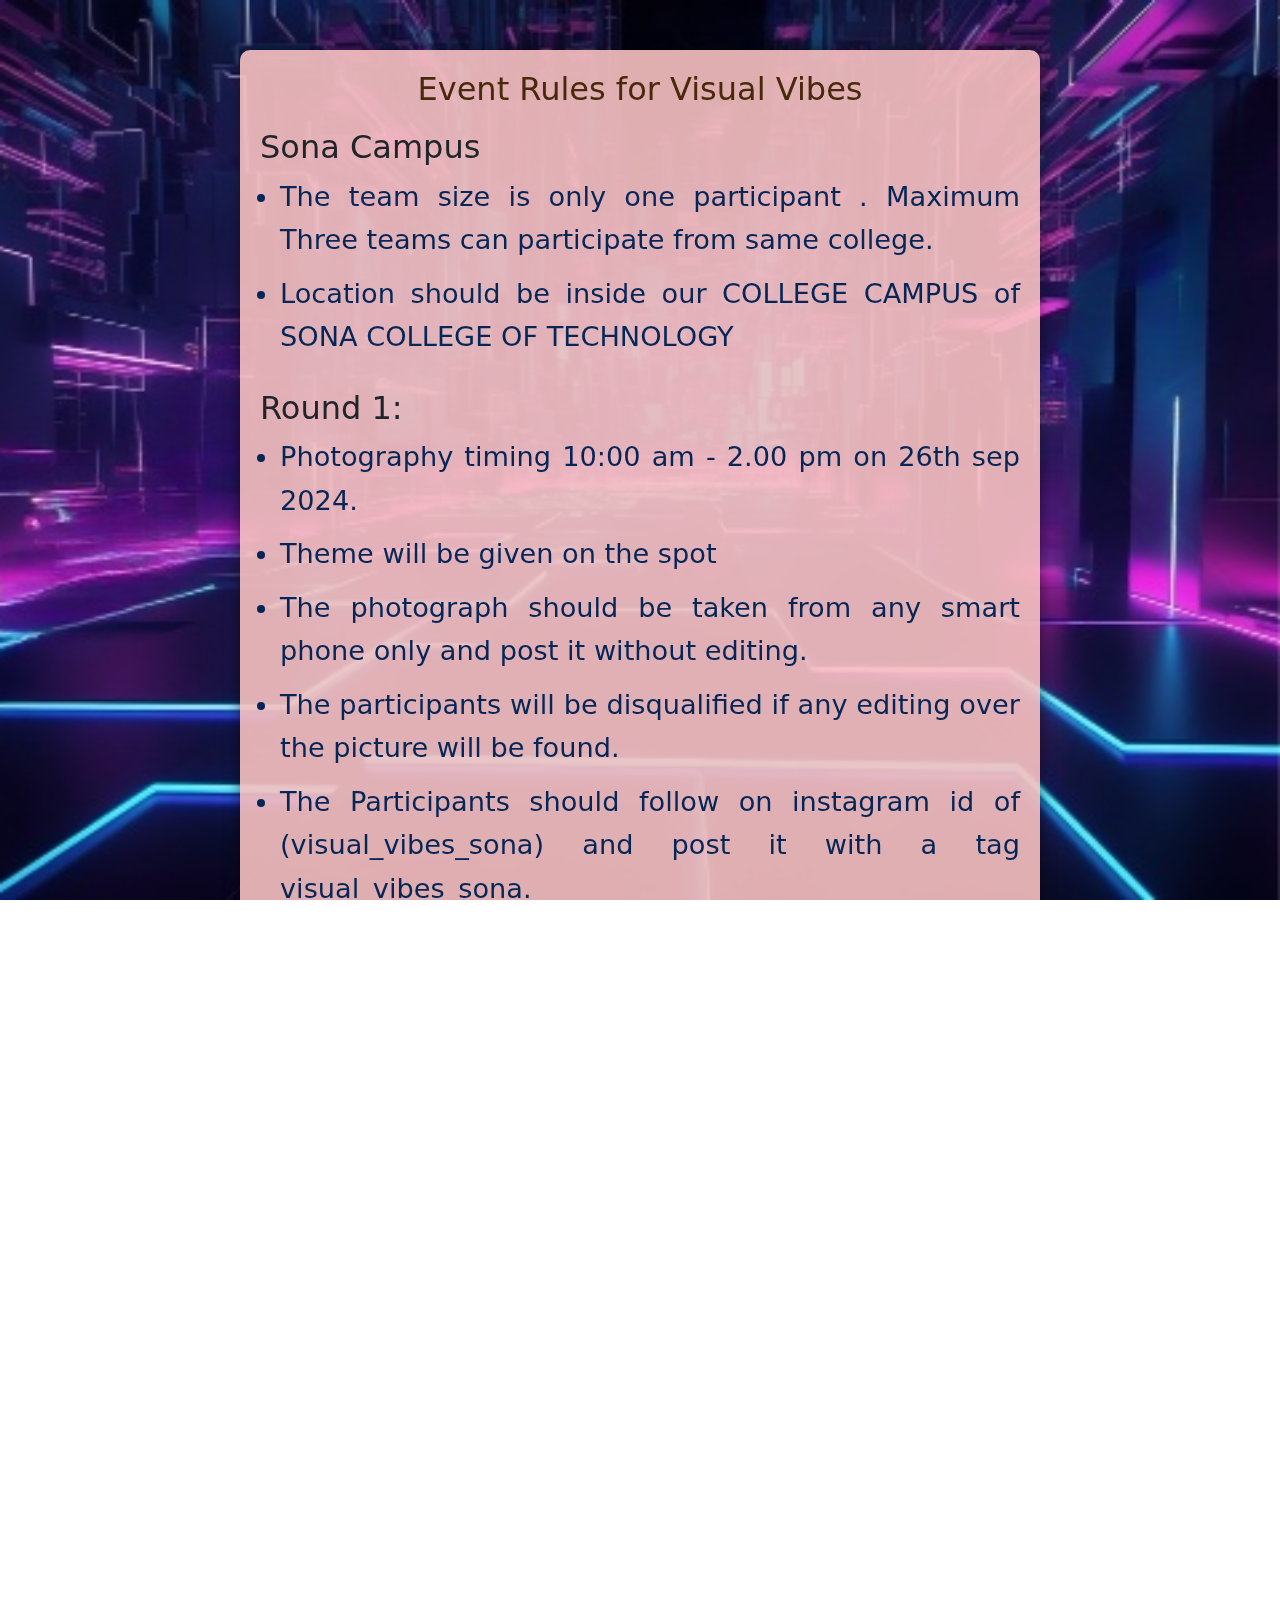
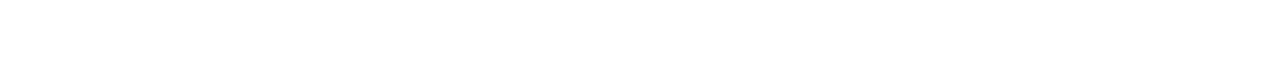
<file: photography.html>
<!DOCTYPE html>
<html lang="en">

<head>
    <meta charset="UTF-8">
    <meta name="viewport" content="width=device-width, initial-scale=1.0">
    <link href="/img/Sona.png" rel="icon">
    <link href="https://cdn.jsdelivr.net/npm/bootstrap@5.3.0/dist/css/bootstrap.min.css" rel="stylesheet">
    <!-- Bootstrap CSS for icons -->
    <link rel="stylesheet" href="https://cdnjs.cloudflare.com/ajax/libs/font-awesome/6.0.0-beta3/css/all.min.css">
    <!-- Font Awesome CSS -->
    <title>Event Rules & Regulations</title>
    <style>
        html,
        body {
            margin: 0;
            padding: 0;
            height: 100%;
            overflow: auto;
            /* Allow scrollbars */
        }
        /* Full-width background image */
        
        .background-image {
            position: fixed;
            top: 0;
            left: 0;
            width: 100%;
            height: 100%;
            object-fit: cover;
            z-index: -1;
            /* Place behind content */
        }
        /* Container for the rectangular content */
        
        .content-container {
            position: relative;
            /* Adjust positioning */
            width: 80%;
            /* Adjust width as needed */
            max-width: 800px;
            /* Maximum width for large screens */
            background: rgba(247, 193, 193, 0.9);
            /* Semi-transparent background for readability */
            border-radius: 10px;
            /* Rounded corners for a nicer look */
            box-shadow: 0 0 15px rgba(0, 0, 0, 0.5);
            /* Optional shadow for better visibility */
            padding: 20px;
            box-sizing: border-box;
            /* Include padding in height calculation */
            text-align: left;
            /* Left-align the content within the container */
            margin: 50px auto;
            /* Center the container horizontally and add margin */
        }
        /* Heading style */
        
        h1 {
            font-size: 2em;
            margin-bottom: 20px;
            color: #48290a;
            text-align: center;
            /* Center the heading */
        }
        /* List style */
        
        ul.rules-list {
            font-size: 1.7em;
            line-height: 1.6;
            margin-bottom: 30px;
            color: #052657;
            text-align: justify;
            /* Justify the list text */
            padding-left: 20px;
            /* Indentation for the list */
        }
        
        ul.rules-list li {
            margin-bottom: 10px;
            /* Space between list items */
        }
        
        span {
            color: #000000;
        }
        /* Button style */
        
        .register-button {
            display: inline-block;
            font-size: 1em;
            color: #fff;
            background-color: #f45875;
            padding: 10px 20px;
            /* Adjust padding for better button size */
            border: none;
            border-radius: 5px;
            text-decoration: none;
            transition: background-color 0.3s ease;
            text-align: center;
            display: block;
            width: 150px;
            margin: 20px auto;
            /* Center button horizontally with margin */
        }
        
        .register-button:hover {
            background-color: #d81b60;
        }
        /* Contact details styling */
        
        .contact-details-container {
            text-align: center;
            /* Center the contact details heading */
            margin-top: 30px;
            /* Add margin to separate from content */
        }
        
        .contact-details-container h2 {
            font-size: 1.8em;
            color: #48290a;
            margin-bottom: 20px;
        }
        
        .contact-details {
            margin: 0 auto;
            padding: 0;
            list-style: none;
            max-width: 400px;
            color: #ffffff;
            border-radius: 10px;
            box-shadow: 0 0 15px rgba(0, 0, 0, 0.5);
            padding: 15px o;
            padding-left: 70px;
            padding-bottom: 30px;
        }
        
        .contact-details li {
            margin-bottom: 15px;
            font-size: 1em;
            /* Ensure font size matches the rest of the page */
            display: flex;
            align-items: center;
            text-align: justify;
        }
        
        .contact-details li:last-of-type {
            margin-bottom: 0;
        }
        
        .contact-icon {
            font-size: 1.5em;
            /* Adjust icon size */
            color: #052657;
            margin-right: 10px;
        }
        
        .contact-info {
            display: flex;
            flex-direction: column;
            /* Stack items vertically */
            font-size: 1em;
            /* Ensure font size matches the rest of the page */
        }
        
        .contact-info h3 {
            font-size: 1.2em;
            color: #052657;
            margin: 0;
            margin-top: 35px;
            margin-bottom: 5px;
        }
        
        .contact-info p {
            margin: 0;
            /* Remove margin from paragraph to maintain spacing */
            font-size: 1.2em;
            color: #000000;
        }
        /* Responsive adjustments for mobile screens */
        
        @media (max-width: 768px) {
            /* Adjust the container width and margin for better fit on tablets and smaller screens */
            .content-container {
                width: 90%;
                /* Adjust width for better fit */
                margin: 20px auto;
                /* Reduce margin for smaller screens */
                padding: 15px;
                /* Adjust padding for better spacing */
            }
            /* Adjust font sizes for headings and paragraphs for smaller screens */
            h1 {
                font-size: 1.5em;
                /* Slightly smaller heading font size */
            }
            p {
                font-size: 1.2em;
                /* Slightly smaller paragraph font size */
            }
            /* Adjust button size */
            .register-button {
                font-size: 0.9em;
                /* Slightly smaller font size for the button */
                width: 120px;
                /* Adjust button width */
                padding: 8px 15px;
                /* Adjust padding */
            }
            /* Adjust contact details layout */
            .contact-details-container h2 {
                font-size: 1.5em;
                /* Slightly smaller heading font size */
            }
            .contact-details {
                max-width: 100%;
                /* Full width for smaller screens */
                padding: 10px;
                /* Adjust padding */
            }
            .contact-details li {
                font-size: 0.9em;
                /* Slightly smaller font size */
            }
            .contact-icon {
                font-size: 1.2em;
                /* Slightly smaller icon size */
            }
            .contact-info h3 {
                font-size: 1em;
                /* Adjust font size for contact info */
            }
            .contact-info p {
                font-size: 1em;
                /* Adjust font size for contact paragraph */
            }
        }
        
        @media (max-width: 480px) {
            /* Further adjustments for very small screens */
            .content-container {
                width: 95%;
                /* Wider width for very small screens */
                padding: 10px;
                /* Less padding */
            }
            h1 {
                font-size: 1.5em;
                /* Smaller heading font size */
            }
            p {
                font-size: 1em;
                /* Smaller paragraph font size */
            }
            .register-button {
                font-size: 0.8em;
                /* Smaller font size for the button */
                width: 100px;
                /* Smaller button width */
                padding: 6px 12px;
                /* Smaller padding */
            }
            .contact-details-container h2 {
                font-size: 1.3em;
                /* Smaller heading font size */
            }
            .contact-details {
                max-width: 100%;
                /* Full width */
                padding: 8px;
                /* Less padding */
            }
            .contact-details li {
                font-size: 1em;
                /* Smaller font size */
            }
            .contact-icon {
                font-size: 1em;
                margin-top: 10px;
                /* Smaller icon size */
            }
            .contact-info h3 {
                font-size: 0.9em;
                /* Smaller font size */
            }
            .contact-info p {
                font-size: 0.9em;
                /* Smaller font size */
            }
        }
    </style>
</head>

<body>
    <!-- Background image -->
    <img src="./img/eventimg/non technical background.jpg" alt="Background Image" class="background-image">

    <!-- Container for the rectangular content -->
    <div class="content-container">
        <h1>Event Rules for Visual Vibes</h1>
        <h2>Sona Campus</h2>
        <ul class="rules-list">
            <li>The team size is only one participant . Maximum Three teams can participate from same college. </li>
            <li>Location should be inside our COLLEGE CAMPUS of SONA COLLEGE OF TECHNOLOGY</li>
        </ul>
        <h2>Round 1:</h2>
        <ul class="rules-list">
            <li>Photography timing 10:00 am - 2.00 pm on 26th sep 2024.</li>
            <li>Theme will be given on the spot</li>
            <li>The photograph should be taken from any smart phone only and post it without editing.</li>
            <li>The participants will be disqualified if any editing over the picture will be found.</li>
            <li>The Participants should follow on instagram id of (visual_vibes_sona) and post it with a tag visual_vibes_sona.</li>
            <li>If more than one team is from same college , then the highest number of score for the next round will be considered college wise.</li>
        </ul>
        <h2>Round 2:</h2>
        <ul class="rules-list">
            <li>Round 2 timing 30min.</li>
            <li>Finally two team will be selected as winner.</li>
        </ul>
        <a href="https://forms.gle/8FYHphzhkNGffJAk7" class="register-button">Register Now</a>
        <!-- Contact details section below the register button -->
        <div class="contact-details-container">
            <h2>Contact Details</h2>
            <ul class="contact-details">
                <li>
                    <span class="contact-icon"><i class="fas fa-phone"></i></span>
                    <div class="contact-info">
                        <h3>Krishnamoorthi T / MCA</h3>
                        <p>Phone: 9345795629</p>
                    </div>
                </li>
                <li>
                    <span class="contact-icon"><i class="fas fa-phone"></i></span>
                    <div class="contact-info">
                        <h3>Rasil Hanif J / MCA</h3>
                        <p>Phone: 9952708757</p>
                    </div>
                </li>
            </ul>
        </div>
    </div>
</body>

</html>
</file>
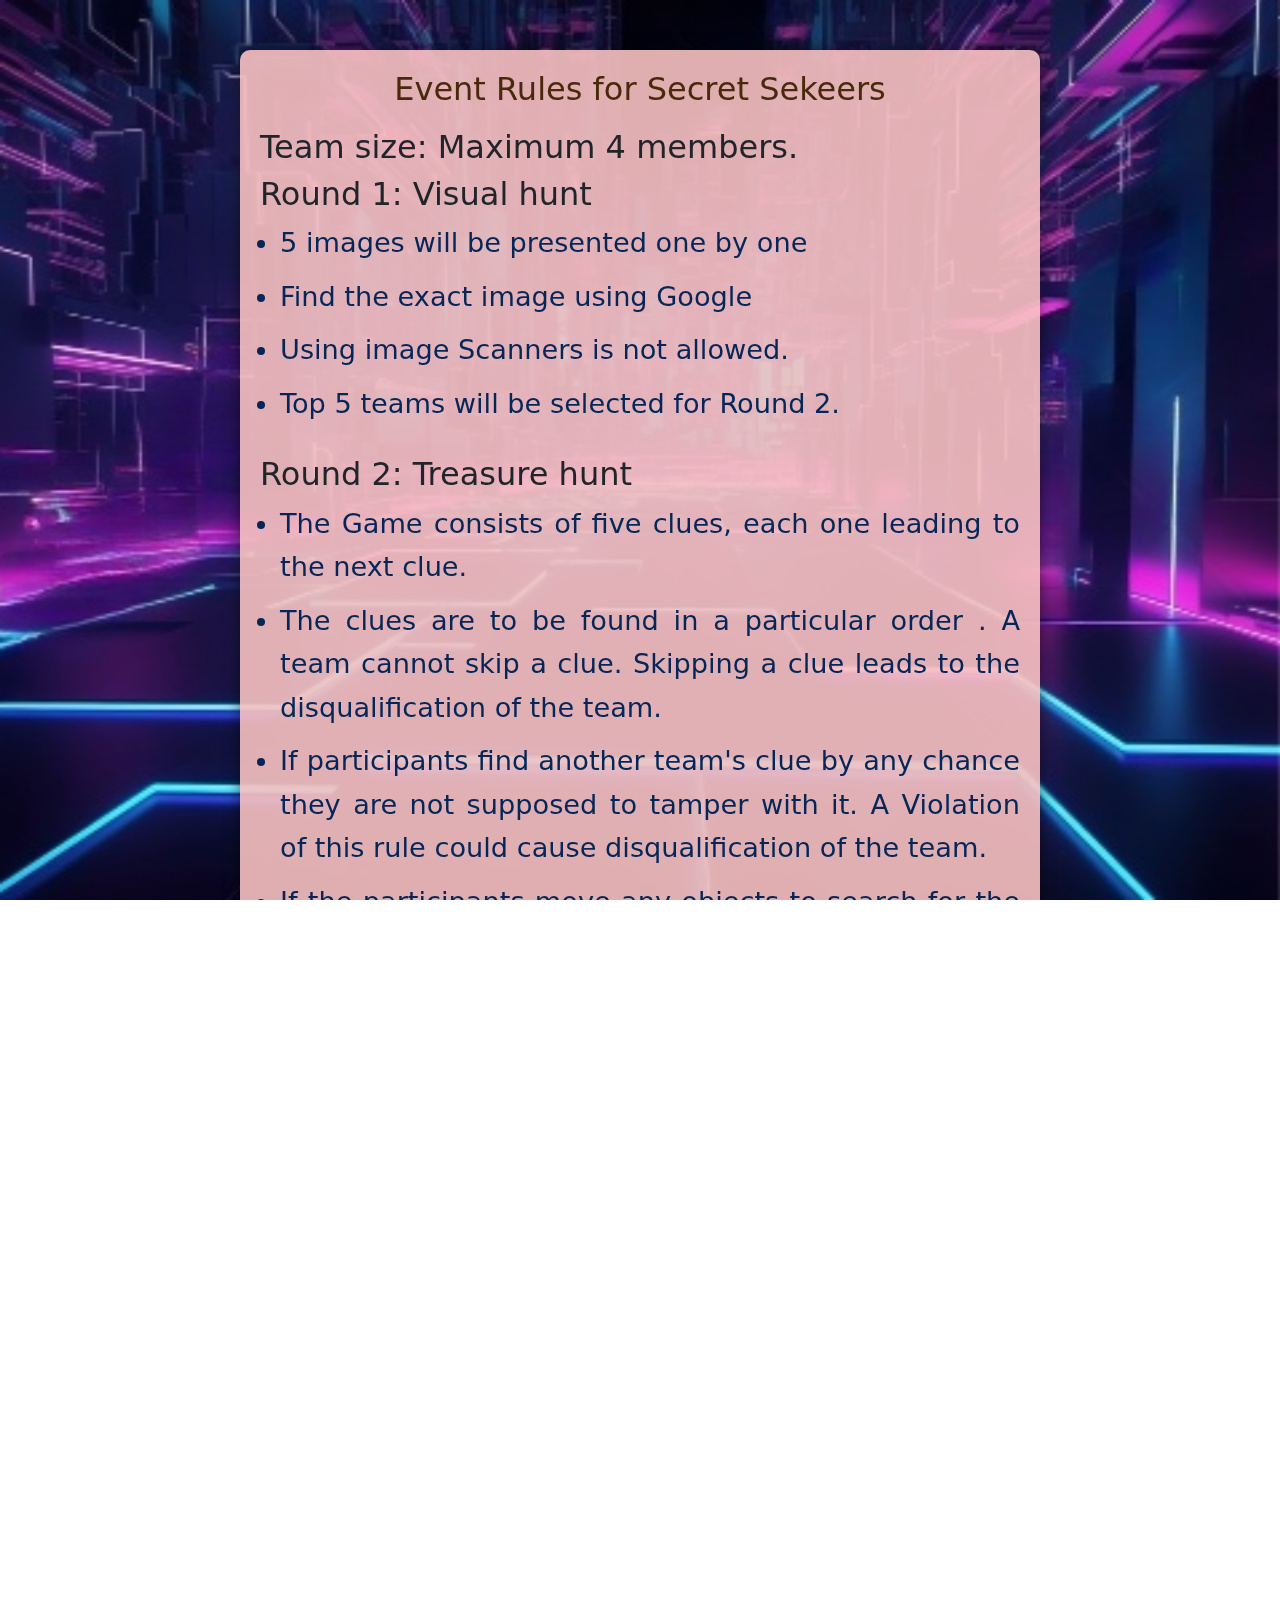
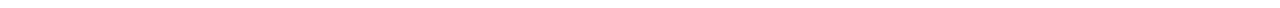
<file: secretseekers.html>
<!DOCTYPE html>
<html lang="en">

<head>
    <meta charset="UTF-8">
    <meta name="viewport" content="width=device-width, initial-scale=1.0">
    <link href="/img/Sona.png" rel="icon">
    <link href="https://cdn.jsdelivr.net/npm/bootstrap@5.3.0/dist/css/bootstrap.min.css" rel="stylesheet">
    <!-- Bootstrap CSS for icons -->
    <link rel="stylesheet" href="https://cdnjs.cloudflare.com/ajax/libs/font-awesome/6.0.0-beta3/css/all.min.css">
    <!-- Font Awesome CSS -->
    <title>Event Rules & Regulations</title>
    <style>
        html,
        body {
            margin: 0;
            padding: 0;
            height: 100%;
            overflow: auto;
            /* Allow scrollbars */
        }
        /* Full-width background image */
        
        .background-image {
            position: fixed;
            top: 0;
            left: 0;
            width: 100%;
            height: 100%;
            object-fit: cover;
            z-index: -1;
            /* Place behind content */
        }
        /* Container for the rectangular content */
        
        .content-container {
            position: relative;
            /* Adjust positioning */
            width: 80%;
            /* Adjust width as needed */
            max-width: 800px;
            /* Maximum width for large screens */
            background: rgba(247, 193, 193, 0.9);
            /* Semi-transparent background for readability */
            border-radius: 10px;
            /* Rounded corners for a nicer look */
            box-shadow: 0 0 15px rgba(0, 0, 0, 0.5);
            /* Optional shadow for better visibility */
            padding: 20px;
            box-sizing: border-box;
            /* Include padding in height calculation */
            text-align: left;
            /* Left-align the content within the container */
            margin: 50px auto;
            /* Center the container horizontally and add margin */
        }
        /* Heading style */
        
        h1 {
            font-size: 2em;
            margin-bottom: 20px;
            color: #48290a;
            text-align: center;
            /* Center the heading */
        }
        /* List style */
        
        ul.rules-list {
            font-size: 1.7em;
            line-height: 1.6;
            margin-bottom: 30px;
            color: #052657;
            text-align: justify;
            /* Justify the list text */
            padding-left: 20px;
            /* Indentation for the list */
        }
        
        ul.rules-list li {
            margin-bottom: 10px;
            /* Space between list items */
        }
        
        span {
            color: #000000;
        }
        /* Button style */
        
        .register-button {
            display: inline-block;
            font-size: 1em;
            color: #fff;
            background-color: #f45875;
            padding: 10px 20px;
            /* Adjust padding for better button size */
            border: none;
            border-radius: 5px;
            text-decoration: none;
            transition: background-color 0.3s ease;
            text-align: center;
            display: block;
            width: 150px;
            margin: 20px auto;
            /* Center button horizontally with margin */
        }
        
        .register-button:hover {
            background-color: #d81b60;
        }
        /* Contact details styling */
        
        .contact-details-container {
            text-align: center;
            /* Center the contact details heading */
            margin-top: 30px;
            /* Add margin to separate from content */
        }
        
        .contact-details-container h2 {
            font-size: 1.8em;
            color: #48290a;
            margin-bottom: 20px;
        }
        
        .contact-details {
            margin: 0 auto;
            padding: 0;
            list-style: none;
            max-width: 400px;
            color: #ffffff;
            border-radius: 10px;
            box-shadow: 0 0 15px rgba(0, 0, 0, 0.5);
            padding: 15px o;
            padding-left: 70px;
            padding-bottom: 30px;
        }
        
        .contact-details li {
            margin-bottom: 15px;
            font-size: 1em;
            /* Ensure font size matches the rest of the page */
            display: flex;
            align-items: center;
            text-align: justify;
        }
        
        .contact-details li:last-of-type {
            margin-bottom: 0;
        }
        
        .contact-icon {
            font-size: 1.5em;
            /* Adjust icon size */
            color: #052657;
            margin-right: 10px;
        }
        
        .contact-info {
            display: flex;
            flex-direction: column;
            /* Stack items vertically */
            font-size: 1em;
            /* Ensure font size matches the rest of the page */
        }
        
        .contact-info h3 {
            font-size: 1.2em;
            color: #052657;
            margin: 0;
            margin-top: 35px;
            margin-bottom: 5px;
        }
        
        .contact-info p {
            margin: 0;
            /* Remove margin from paragraph to maintain spacing */
            font-size: 1.2em;
            color: #000000;
        }
        /* Responsive adjustments for mobile screens */
        
        @media (max-width: 768px) {
            /* Adjust the container width and margin for better fit on tablets and smaller screens */
            .content-container {
                width: 90%;
                /* Adjust width for better fit */
                margin: 20px auto;
                /* Reduce margin for smaller screens */
                padding: 15px;
                /* Adjust padding for better spacing */
            }
            /* Adjust font sizes for headings and paragraphs for smaller screens */
            h1 {
                font-size: 1.5em;
                /* Slightly smaller heading font size */
            }
            p {
                font-size: 1.2em;
                /* Slightly smaller paragraph font size */
            }
            /* Adjust button size */
            .register-button {
                font-size: 0.9em;
                /* Slightly smaller font size for the button */
                width: 120px;
                /* Adjust button width */
                padding: 8px 15px;
                /* Adjust padding */
            }
            /* Adjust contact details layout */
            .contact-details-container h2 {
                font-size: 1.5em;
                /* Slightly smaller heading font size */
            }
            .contact-details {
                max-width: 100%;
                /* Full width for smaller screens */
                padding: 10px;
                /* Adjust padding */
            }
            .contact-details li {
                font-size: 0.9em;
                /* Slightly smaller font size */
            }
            .contact-icon {
                font-size: 1.2em;
                /* Slightly smaller icon size */
            }
            .contact-info h3 {
                font-size: 1em;
                /* Adjust font size for contact info */
            }
            .contact-info p {
                font-size: 1em;
                /* Adjust font size for contact paragraph */
            }
        }
        
        @media (max-width: 480px) {
            /* Further adjustments for very small screens */
            .content-container {
                width: 95%;
                /* Wider width for very small screens */
                padding: 10px;
                /* Less padding */
            }
            h1 {
                font-size: 1.5em;
                /* Smaller heading font size */
            }
            p {
                font-size: 1em;
                /* Smaller paragraph font size */
            }
            .register-button {
                font-size: 0.8em;
                /* Smaller font size for the button */
                width: 100px;
                /* Smaller button width */
                padding: 6px 12px;
                /* Smaller padding */
            }
            .contact-details-container h2 {
                font-size: 1.3em;
                /* Smaller heading font size */
            }
            .contact-details {
                max-width: 100%;
                /* Full width */
                padding: 8px;
                /* Less padding */
            }
            .contact-details li {
                font-size: 1em;
                /* Smaller font size */
            }
            .contact-icon {
                font-size: 1em;
                margin-top: 10px;
                /* Smaller icon size */
            }
            .contact-info h3 {
                font-size: 0.9em;
                /* Smaller font size */
            }
            .contact-info p {
                font-size: 0.9em;
                /* Smaller font size */
            }
        }
    </style>
</head>

<body>
    <!-- Background image -->
    <img src="./img/eventimg/non technical background.jpg" alt="Background Image" class="background-image">

    <!-- Container for the rectangular content -->
    <div class="content-container">
        <h1>Event Rules for Secret Sekeers</h1>
        <h2>Team size: Maximum 4 members.</h2>
        <h2>Round 1: Visual hunt</h2>
        <ul class="rules-list">
            <li> 5 images will be presented one by one</li>
            <li>Find the exact image using Google</li>
            <li>Using image Scanners is not allowed.</li>
            <li>Top 5 teams will be selected for Round 2.</li>
        </ul>
        <h2>Round 2: Treasure hunt</h2>
        <ul class="rules-list">
            <li>The Game consists of five clues, each one leading to the next clue.</li>
            <li>The clues are to be found in a particular order . A team cannot skip a clue. Skipping a clue leads to the disqualification of the team.</li>
            <li>If participants find another team's clue by any chance they are not supposed to tamper with it. A Violation of this rule could cause disqualification of the team.</li>
            <li>If the participants move any objects to search for the clue,Kindly place it back.</li>
            <li>All the clues of the teams are different and located at different places but the final destination i.e. the treasure is the same . The team which finds the treasure is the winner .
            </li>
        </ul>
        <a href="https://forms.gle/8FYHphzhkNGffJAk7" class="register-button">Register Now</a>
        <!-- Contact details section below the register button -->
        <div class="contact-details-container">
            <h2>Contact Details</h2>
            <ul class="contact-details">
                <li>
                    <span class="contact-icon"><i class="fas fa-phone"></i></span>
                    <div class="contact-info">
                        <h3>Thivyatharshini V / MCA</h3>
                        <p>Phone: 9360274043</p>
                    </div>
                </li>
                <li>
                    <span class="contact-icon"><i class="fas fa-phone"></i></span>
                    <div class="contact-info">
                        <h3>Yashaswini R / MCA</h3>
                        <p>Phone: 9150231843</p>
                    </div>
                </li>
            </ul>
        </div>
    </div>
</body>

</html>
</file>
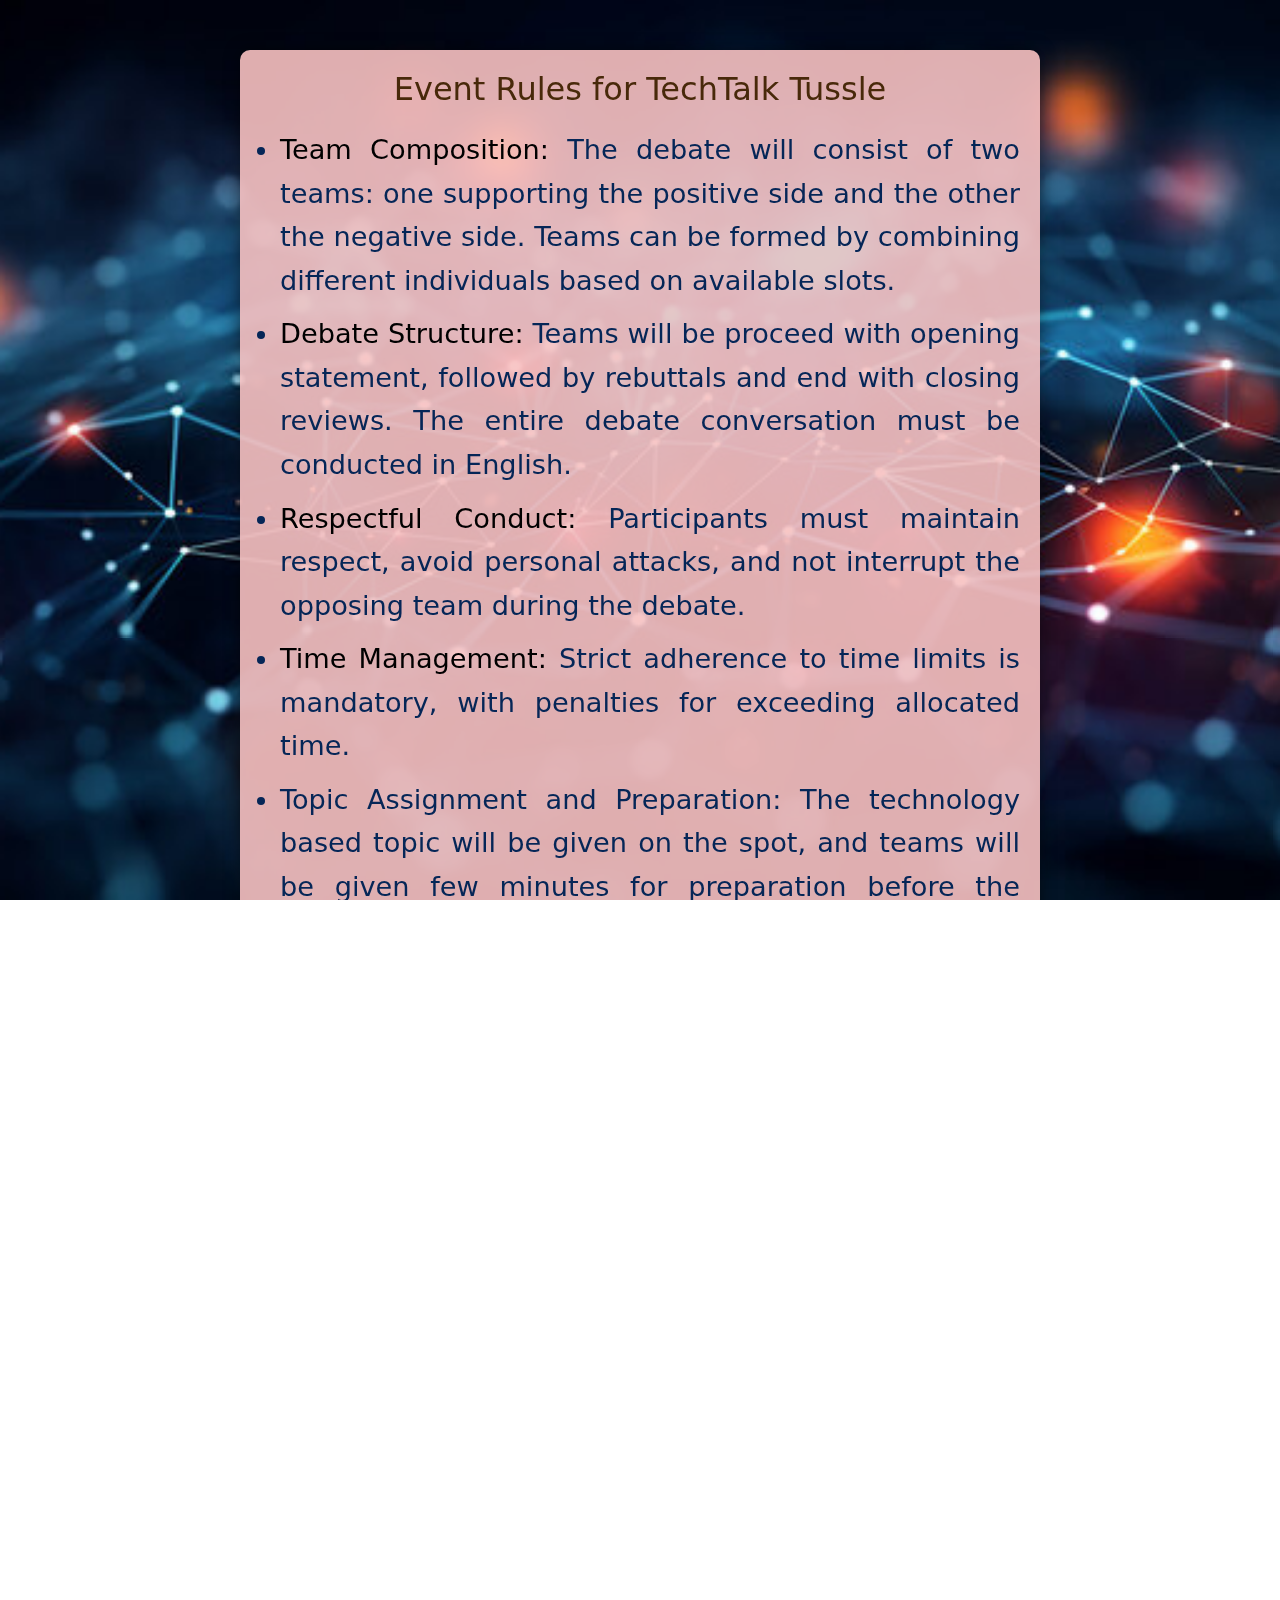
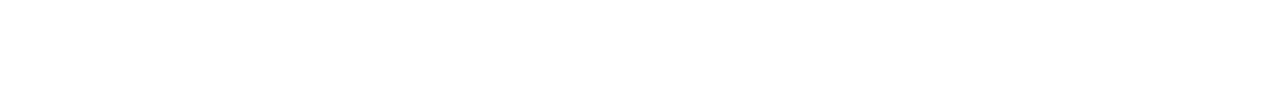
<file: techtalktussle.html>
<!DOCTYPE html>
<html lang="en">

<head>
    <meta charset="UTF-8">
    <meta name="viewport" content="width=device-width, initial-scale=1.0">
    <link href="/img/Sona.png" rel="icon">
    <link href="https://cdn.jsdelivr.net/npm/bootstrap@5.3.0/dist/css/bootstrap.min.css" rel="stylesheet">
    <!-- Bootstrap CSS for icons -->
    <link rel="stylesheet" href="https://cdnjs.cloudflare.com/ajax/libs/font-awesome/6.0.0-beta3/css/all.min.css">
    <!-- Font Awesome CSS -->
    <title>Event Rules & Regulations</title>
    <style>
        html,
        body {
            margin: 0;
            padding: 0;
            height: 100%;
            overflow: auto;
            /* Allow scrollbars */
        }
        /* Full-width background image */
        
        .background-image {
            position: fixed;
            top: 0;
            left: 0;
            width: 100%;
            height: 100%;
            object-fit: cover;
            z-index: -1;
            /* Place behind content */
        }
        /* Container for the rectangular content */
        
        .content-container {
            position: relative;
            /* Adjust positioning */
            width: 80%;
            /* Adjust width as needed */
            max-width: 800px;
            /* Maximum width for large screens */
            background: rgba(247, 193, 193, 0.9);
            /* Semi-transparent background for readability */
            border-radius: 10px;
            /* Rounded corners for a nicer look */
            box-shadow: 0 0 15px rgba(0, 0, 0, 0.5);
            /* Optional shadow for better visibility */
            padding: 20px;
            box-sizing: border-box;
            /* Include padding in height calculation */
            text-align: left;
            /* Left-align the content within the container */
            margin: 50px auto;
            /* Center the container horizontally and add margin */
        }
        /* Heading style */
        
        h1 {
            font-size: 2em;
            margin-bottom: 20px;
            color: #48290a;
            text-align: center;
            /* Center the heading */
        }
        /* List style */
        
        ul.rules-list {
            font-size: 1.7em;
            line-height: 1.6;
            margin-bottom: 30px;
            color: #052657;
            text-align: justify;
            /* Justify the list text */
            padding-left: 20px;
            /* Indentation for the list */
        }
        
        ul.rules-list li {
            margin-bottom: 10px;
            /* Space between list items */
        }
        
        span {
            color: #000000;
        }
        /* Button style */
        
        .register-button {
            display: inline-block;
            font-size: 1em;
            color: #fff;
            background-color: #f45875;
            padding: 10px 20px;
            /* Adjust padding for better button size */
            border: none;
            border-radius: 5px;
            text-decoration: none;
            transition: background-color 0.3s ease;
            text-align: center;
            display: block;
            width: 150px;
            margin: 20px auto;
            /* Center button horizontally with margin */
        }
        
        .register-button:hover {
            background-color: #d81b60;
        }
        /* Contact details styling */
        
        .contact-details-container {
            text-align: center;
            /* Center the contact details heading */
            margin-top: 30px;
            /* Add margin to separate from content */
        }
        
        .contact-details-container h2 {
            font-size: 1.8em;
            color: #48290a;
            margin-bottom: 20px;
        }
        
        .contact-details {
            margin: 0 auto;
            padding: 0;
            list-style: none;
            max-width: 400px;
            color: #ffffff;
            border-radius: 10px;
            box-shadow: 0 0 15px rgba(0, 0, 0, 0.5);
            padding: 15px o;
            padding-left: 70px;
            padding-bottom: 30px;
        }
        
        .contact-details li {
            margin-bottom: 15px;
            font-size: 1em;
            /* Ensure font size matches the rest of the page */
            display: flex;
            align-items: center;
            text-align: justify;
        }
        
        .contact-details li:last-of-type {
            margin-bottom: 0;
        }
        
        .contact-icon {
            font-size: 1.5em;
            /* Adjust icon size */
            color: #052657;
            margin-right: 10px;
        }
        
        .contact-info {
            display: flex;
            flex-direction: column;
            /* Stack items vertically */
            font-size: 1em;
            /* Ensure font size matches the rest of the page */
        }
        
        .contact-info h3 {
            font-size: 1.2em;
            color: #052657;
            margin: 0;
            margin-top: 35px;
            margin-bottom: 5px;
        }
        
        .contact-info p {
            margin: 0;
            /* Remove margin from paragraph to maintain spacing */
            font-size: 1.2em;
            color: #000000;
        }
        /* Responsive adjustments for mobile screens */
        
        @media (max-width: 768px) {
            /* Adjust the container width and margin for better fit on tablets and smaller screens */
            .content-container {
                width: 90%;
                /* Adjust width for better fit */
                margin: 20px auto;
                /* Reduce margin for smaller screens */
                padding: 15px;
                /* Adjust padding for better spacing */
            }
            /* Adjust font sizes for headings and paragraphs for smaller screens */
            h1 {
                font-size: 1.5em;
                /* Slightly smaller heading font size */
            }
            p {
                font-size: 1.2em;
                /* Slightly smaller paragraph font size */
            }
            /* Adjust button size */
            .register-button {
                font-size: 0.9em;
                /* Slightly smaller font size for the button */
                width: 120px;
                /* Adjust button width */
                padding: 8px 15px;
                /* Adjust padding */
            }
            /* Adjust contact details layout */
            .contact-details-container h2 {
                font-size: 1.5em;
                /* Slightly smaller heading font size */
            }
            .contact-details {
                max-width: 100%;
                /* Full width for smaller screens */
                padding: 10px;
                /* Adjust padding */
            }
            .contact-details li {
                font-size: 0.9em;
                /* Slightly smaller font size */
            }
            .contact-icon {
                font-size: 1.2em;
                /* Slightly smaller icon size */
            }
            .contact-info h3 {
                font-size: 1em;
                /* Adjust font size for contact info */
            }
            .contact-info p {
                font-size: 1em;
                /* Adjust font size for contact paragraph */
            }
        }
        
        @media (max-width: 480px) {
            /* Further adjustments for very small screens */
            .content-container {
                width: 95%;
                /* Wider width for very small screens */
                padding: 10px;
                /* Less padding */
            }
            h1 {
                font-size: 1.5em;
                /* Smaller heading font size */
            }
            p {
                font-size: 1em;
                /* Smaller paragraph font size */
            }
            .register-button {
                font-size: 0.8em;
                /* Smaller font size for the button */
                width: 100px;
                /* Smaller button width */
                padding: 6px 12px;
                /* Smaller padding */
            }
            .contact-details-container h2 {
                font-size: 1.3em;
                /* Smaller heading font size */
            }
            .contact-details {
                max-width: 100%;
                /* Full width */
                padding: 8px;
                /* Less padding */
            }
            .contact-details li {
                font-size: 1em;
                /* Smaller font size */
            }
            .contact-icon {
                font-size: 1em;
                margin-top: 10px;
                /* Smaller icon size */
            }
            .contact-info h3 {
                font-size: 0.9em;
                /* Smaller font size */
            }
            .contact-info p {
                font-size: 0.9em;
                /* Smaller font size */
            }
        }
    </style>
</head>

<body>
    <!-- Background image -->
    <img src="./img/eventimg/technical background.jpeg" alt="Background Image" class="background-image">

    <!-- Container for the rectangular content -->
    <div class="content-container">
        <h1>Event Rules for TechTalk Tussle</h1>
        <ul class="rules-list">
            <li><span>Team Composition:</span> The debate will consist of two teams: one supporting the positive side and the other the negative side. Teams can be formed by combining different individuals based on available slots.</li>
            <li><span>Debate Structure: </span>Teams will be proceed with opening statement, followed by rebuttals and end with closing reviews. The entire debate conversation must be conducted in English.</li>
            <li><span>Respectful Conduct: </span>Participants must maintain respect, avoid personal attacks, and not interrupt the opposing team during the debate.</li>
            <li><span>Time Management:</span> Strict adherence to time limits is mandatory, with penalties for exceeding allocated time.</li>
            <li>Topic Assignment and Preparation:</span> The technology based topic will be given on the spot, and teams will be given few minutes for preparation before the debate begins.</li>
            <li><span>Judging Criteria: </span>Teams will be evaluated based on content accuracy, presentation style, rebuttal effectiveness and handling questionnaires. The final decision will rely on the jury’s feedback.</li>
            <li>The prize will be given to two individuals: one for the winner and the other for the runner-up.
            </li>
        </ul>
        <a href="https://forms.gle/8FYHphzhkNGffJAk7" class="register-button">Register Now</a>
        <!-- Contact details section below the register button -->
        <div class="contact-details-container">
            <h2>Contact Details</h2>
            <ul class="contact-details">
                <li>
                    <span class="contact-icon"><i class="fas fa-phone"></i></span>
                    <div class="contact-info">
                        <h3>Ashwini B / MCA</h3>
                        <p>Phone: 9629293749</p>
                    </div>
                </li>
                <li>
                    <span class="contact-icon"><i class="fas fa-phone"></i></span>
                    <div class="contact-info">
                        <h3>Monikaa Sri B / MCA</h3>
                        <p>Phone: 9942391894</p>
                    </div>
                </li>
            </ul>
        </div>
    </div>
</body>

</html>
</file>
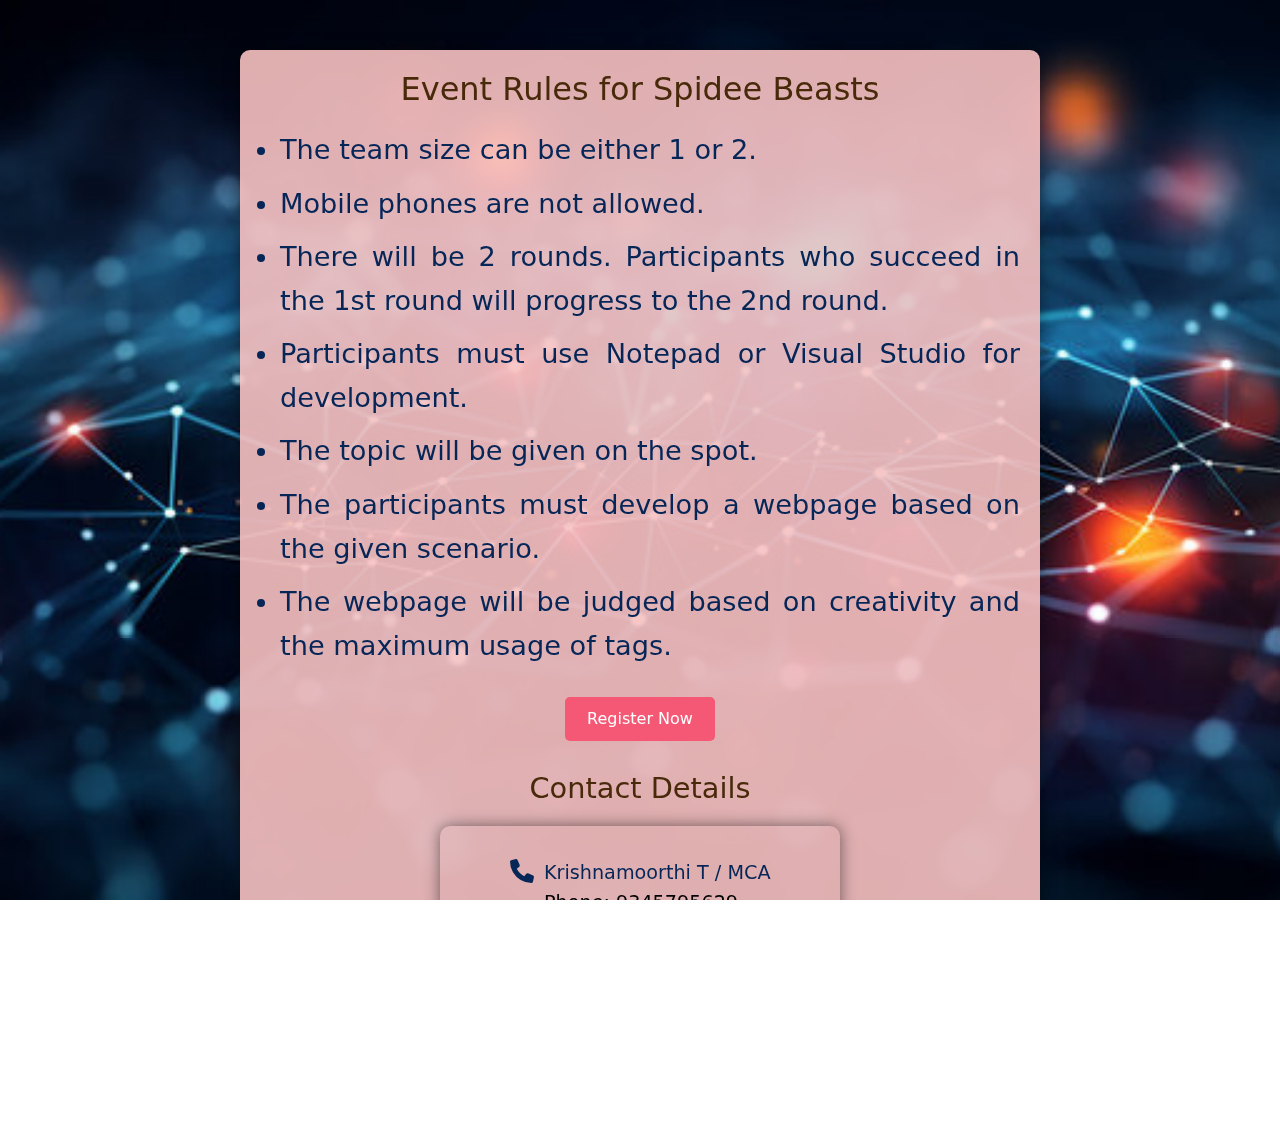
<file: webdesign.html>
<!DOCTYPE html>
<html lang="en">

<head>
    <meta charset="UTF-8">
    <meta name="viewport" content="width=device-width, initial-scale=1.0">
    <link href="/img/Sona.png" rel="icon">
    <link href="https://cdn.jsdelivr.net/npm/bootstrap@5.3.0/dist/css/bootstrap.min.css" rel="stylesheet">
    <!-- Bootstrap CSS for icons -->
    <link rel="stylesheet" href="https://cdnjs.cloudflare.com/ajax/libs/font-awesome/6.0.0-beta3/css/all.min.css">
    <!-- Font Awesome CSS -->
    <title>Event Rules & Regulations</title>
    <style>
        html,
        body {
            margin: 0;
            padding: 0;
            height: 100%;
            overflow: auto;
            /* Allow scrollbars */
        }
        /* Full-width background image */
        
        .background-image {
            position: fixed;
            top: 0;
            left: 0;
            width: 100%;
            height: 100%;
            object-fit: cover;
            z-index: -1;
            /* Place behind content */
        }
        /* Container for the rectangular content */
        
        .content-container {
            position: relative;
            /* Adjust positioning */
            width: 80%;
            /* Adjust width as needed */
            max-width: 800px;
            /* Maximum width for large screens */
            background: rgba(247, 193, 193, 0.9);
            /* Semi-transparent background for readability */
            border-radius: 10px;
            /* Rounded corners for a nicer look */
            box-shadow: 0 0 15px rgba(0, 0, 0, 0.5);
            /* Optional shadow for better visibility */
            padding: 20px;
            box-sizing: border-box;
            /* Include padding in height calculation */
            text-align: left;
            /* Left-align the content within the container */
            margin: 50px auto;
            /* Center the container horizontally and add margin */
        }
        /* Heading style */
        
        h1 {
            font-size: 2em;
            margin-bottom: 20px;
            color: #48290a;
            text-align: center;
            /* Center the heading */
        }
        /* List style */
        
        ul.rules-list {
            font-size: 1.7em;
            line-height: 1.6;
            margin-bottom: 30px;
            color: #052657;
            text-align: justify;
            /* Justify the list text */
            padding-left: 20px;
            /* Indentation for the list */
        }
        
        ul.rules-list li {
            margin-bottom: 10px;
            /* Space between list items */
        }
        
        span {
            color: #000000;
        }
        /* Button style */
        
        .register-button {
            display: inline-block;
            font-size: 1em;
            color: #fff;
            background-color: #f45875;
            padding: 10px 20px;
            /* Adjust padding for better button size */
            border: none;
            border-radius: 5px;
            text-decoration: none;
            transition: background-color 0.3s ease;
            text-align: center;
            display: block;
            width: 150px;
            margin: 20px auto;
            /* Center button horizontally with margin */
        }
        
        .register-button:hover {
            background-color: #d81b60;
        }
        /* Contact details styling */
        
        .contact-details-container {
            text-align: center;
            /* Center the contact details heading */
            margin-top: 30px;
            /* Add margin to separate from content */
        }
        
        .contact-details-container h2 {
            font-size: 1.8em;
            color: #48290a;
            margin-bottom: 20px;
        }
        
        .contact-details {
            margin: 0 auto;
            padding: 0;
            list-style: none;
            max-width: 400px;
            color: #ffffff;
            border-radius: 10px;
            box-shadow: 0 0 15px rgba(0, 0, 0, 0.5);
            padding: 15px o;
            padding-left: 70px;
            padding-bottom: 30px;
        }
        
        .contact-details li {
            margin-bottom: 15px;
            font-size: 1em;
            /* Ensure font size matches the rest of the page */
            display: flex;
            align-items: center;
            text-align: justify;
        }
        
        .contact-details li:last-of-type {
            margin-bottom: 0;
        }
        
        .contact-icon {
            font-size: 1.5em;
            /* Adjust icon size */
            color: #052657;
            margin-right: 10px;
        }
        
        .contact-info {
            display: flex;
            flex-direction: column;
            /* Stack items vertically */
            font-size: 1em;
            /* Ensure font size matches the rest of the page */
        }
        
        .contact-info h3 {
            font-size: 1.2em;
            color: #052657;
            margin: 0;
            margin-top: 35px;
            margin-bottom: 5px;
        }
        
        .contact-info p {
            margin: 0;
            /* Remove margin from paragraph to maintain spacing */
            font-size: 1.2em;
            color: #000000;
        }
        /* Responsive adjustments for mobile screens */
        
        @media (max-width: 768px) {
            /* Adjust the container width and margin for better fit on tablets and smaller screens */
            .content-container {
                width: 90%;
                /* Adjust width for better fit */
                margin: 20px auto;
                /* Reduce margin for smaller screens */
                padding: 15px;
                /* Adjust padding for better spacing */
            }
            /* Adjust font sizes for headings and paragraphs for smaller screens */
            h1 {
                font-size: 1.5em;
                /* Slightly smaller heading font size */
            }
            p {
                font-size: 1.2em;
                /* Slightly smaller paragraph font size */
            }
            /* Adjust button size */
            .register-button {
                font-size: 0.9em;
                /* Slightly smaller font size for the button */
                width: 120px;
                /* Adjust button width */
                padding: 8px 15px;
                /* Adjust padding */
            }
            /* Adjust contact details layout */
            .contact-details-container h2 {
                font-size: 1.5em;
                /* Slightly smaller heading font size */
            }
            .contact-details {
                max-width: 100%;
                /* Full width for smaller screens */
                padding: 10px;
                /* Adjust padding */
            }
            .contact-details li {
                font-size: 0.9em;
                /* Slightly smaller font size */
            }
            .contact-icon {
                font-size: 1.2em;
                /* Slightly smaller icon size */
            }
            .contact-info h3 {
                font-size: 1em;
                /* Adjust font size for contact info */
            }
            .contact-info p {
                font-size: 1em;
                /* Adjust font size for contact paragraph */
            }
        }
        
        @media (max-width: 480px) {
            /* Further adjustments for very small screens */
            .content-container {
                width: 95%;
                /* Wider width for very small screens */
                padding: 10px;
                /* Less padding */
            }
            h1 {
                font-size: 1.5em;
                /* Smaller heading font size */
            }
            p {
                font-size: 1em;
                /* Smaller paragraph font size */
            }
            .register-button {
                font-size: 0.8em;
                /* Smaller font size for the button */
                width: 100px;
                /* Smaller button width */
                padding: 6px 12px;
                /* Smaller padding */
            }
            .contact-details-container h2 {
                font-size: 1.3em;
                /* Smaller heading font size */
            }
            .contact-details {
                max-width: 100%;
                /* Full width */
                padding: 8px;
                /* Less padding */
            }
            .contact-details li {
                font-size: 1em;
                /* Smaller font size */
            }
            .contact-icon {
                font-size: 1em;
                margin-top: 10px;
                /* Smaller icon size */
            }
            .contact-info h3 {
                font-size: 0.9em;
                /* Smaller font size */
            }
            .contact-info p {
                font-size: 0.9em;
                /* Smaller font size */
            }
        }
    </style>
</head>

<body>
    <!-- Background image -->
    <img src="./img/eventimg/technical background.jpeg" alt="Background Image" class="background-image">

    <!-- Container for the rectangular content -->
    <div class="content-container">
        <h1>Event Rules for Spidee Beasts</h1>
        <ul class="rules-list">
            <li>The team size can be either 1 or 2.</li>
            <li>Mobile phones are not allowed.</li>
            <li>There will be 2 rounds. Participants who succeed in the 1st round will progress to the 2nd round.</li>
            <li>Participants must use Notepad or Visual Studio for development.</li>
            <li>The topic will be given on the spot.</li>
            <li>The participants must develop a webpage based on the given scenario.</li>
            <li>The webpage will be judged based on creativity and the maximum usage of tags.</li>
        </ul>
        <a href="https://forms.gle/8FYHphzhkNGffJAk7" class="register-button">Register Now</a>
        <!-- Contact details section below the register button -->
        <div class="contact-details-container">
            <h2>Contact Details</h2>
            <ul class="contact-details">
                <li>
                    <span class="contact-icon"><i class="fas fa-phone"></i></span>
                    <div class="contact-info">
                        <h3>Krishnamoorthi T / MCA</h3>
                        <p>Phone: 9345795629</p>
                    </div>
                </li>
                <li>
                    <span class="contact-icon"><i class="fas fa-phone"></i></span>
                    <div class="contact-info">
                        <h3>Sarankumar K / MCA</h3>
                        <p>Phone: 8072553583</p>
                    </div>
                </li>
            </ul>
        </div>
    </div>
</body>

</html>
</file>
